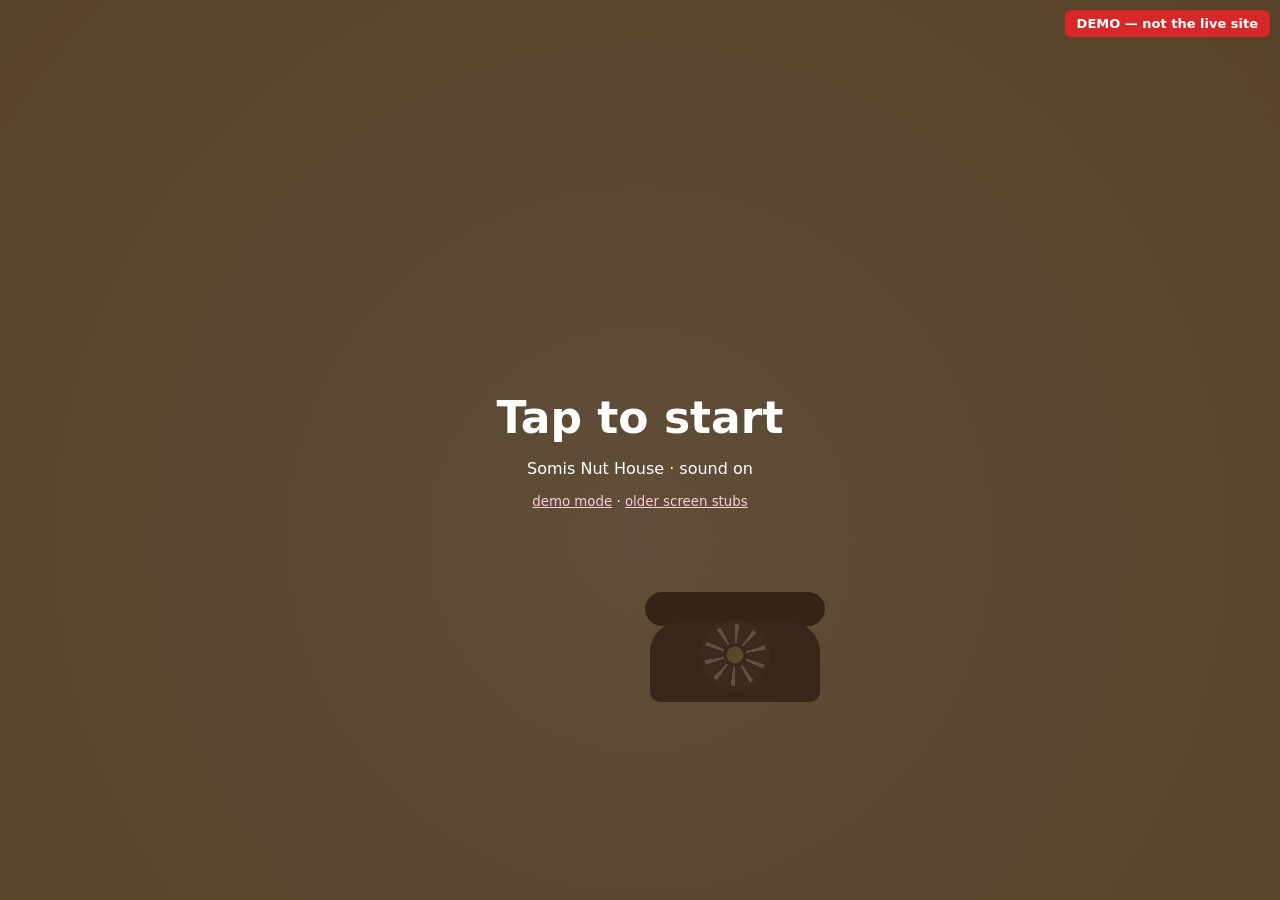
<file: somis-demo/index.html>
<!DOCTYPE html><html lang="en"><head><meta charset="utf-8"><meta name="viewport" content="width=device-width,initial-scale=1">
<title>Somis Nut House – AI demo</title><link rel="icon" href="data:image/svg+xml,%3Csvg xmlns=%22http://www.w3.org/2000/svg%22 viewBox=%220 0 100 100%22%3E%3Ctext y=%22.9em%22 font-size=%2290%22%3E%F0%9F%90%BF%3C/text%3E%3C/svg%3E"><link rel="stylesheet" href="demo.css">
<style>
body{height:100vh;overflow:hidden;background:radial-gradient(circle at 50% 60%,#efe0c4,#c9a36b)}
#stage{position:absolute;inset:0;display:flex;align-items:flex-end;justify-content:center;gap:40px;padding-bottom:22vh}
.phone{width:170px;height:110px;position:relative}
.phone .base{position:absolute;bottom:0;width:170px;height:80px;background:#1e1e1e;border-radius:30px 30px 10px 10px}
.phone .dial{position:absolute;bottom:12px;left:50px;width:70px;height:70px;border-radius:50%;background:radial-gradient(circle,#d9c08a 18%,#222 20%,#222 26%,transparent 27%),repeating-conic-gradient(#eee 0 8deg,#333 8deg 36deg);border:4px solid #333}
.phone .handset{position:absolute;top:0;left:-5px;width:180px;height:34px;background:#111;border-radius:18px;transition:transform .5s}
.ring .handset{animation:shake .15s infinite}.ring{animation:shake .2s infinite}
@keyframes shake{0%{transform:rotate(-4deg)}50%{transform:rotate(4deg)}100%{transform:rotate(-4deg)}}
.answered .handset{transform:translate(60px,-60px) rotate(-30deg)}
#sqwrap{transform:translateX(-60vw);transition:transform 1.4s ease-out}#sqwrap.in{transform:none}
#cap{position:absolute;bottom:8vh;left:50%;transform:translateX(-50%);background:#000b;color:#fff;padding:12px 18px;border-radius:8px;max-width:90vw;font-size:18px;display:none}
#overlay{position:absolute;inset:0;background:#3d2a17cc;display:flex;flex-direction:column;align-items:center;justify-content:center;color:#fff;z-index:5;cursor:pointer}
#overlay h1{font-size:44px;margin:0}#mic{position:absolute;top:30px;left:50%;transform:translateX(-50%);display:none;text-align:center}
</style></head><body>
<div class="badge">DEMO — not the live site</div>
<div id="overlay"><h1>Tap to start</h1><p>Somis Nut House · sound on</p><small><a style="color:#fcd" href="?demo=1">demo mode</a> · <a style="color:#fcd" href="screens.html">older screen stubs</a></small></div>
<div id="stage"><div id="sqwrap"></div><div class="phone" id="phone"><div class="handset"></div><div class="base"></div><div class="dial"></div></div></div>
<div id="cap"></div>
<div id="mic" class="card"><p><b>Talk to the squirrel?</b> We'll ask for your microphone.</p><button id="go">Continue</button> <a href="shop.html">No thanks, just browse</a><p id="micmsg"></p></div>
<script src="squirrel.js"></script><script>
const demo=new URLSearchParams(location.search).has('demo');
const welcome=localStorage.getItem('snh_welcome')||"Hi there! Thanks for calling Somis Nut House. I'm the Somis squirrel. What can I get for you today?";
document.getElementById('sqwrap').innerHTML=squirrelHTML();
let ctx;function ring(on){ // synthesized ring placeholder (WebAudio), no audio files
 if(!on||!ctx)return;let n=0;const b=()=>{if(!ringing)return;const o=ctx.createOscillator(),g=ctx.createGain();o.frequency.value=n++%2?440:480;g.gain.value=.08;o.connect(g).connect(ctx.destination);o.start();o.stop(ctx.currentTime+.9);setTimeout(b,n%2?1000:2000)};b()}
let ringing=false;const $=id=>document.getElementById(id);
$('overlay').onclick=()=>{ $('overlay').remove();try{ctx=new AudioContext()}catch(e){}
 ringing=true;$('phone').classList.add('ring');ring(true);
 setTimeout(()=>$('sqwrap').classList.add('in'),1200);
 setTimeout(()=>{ringing=false;$('phone').classList.remove('ring');$('phone').classList.add('answered');
  $('cap').style.display='block';$('cap').textContent=welcome;playCues(fakeCues(welcome)); // TODO: real recorded clip + viseme cues
  setTimeout(()=>{$('mic').style.display='block'},speakTime(welcome))},3200)};
$('go').onclick=async()=>{
 if(demo){location.href='mic-permission.html?next=call.html';return}
 try{const s=await navigator.mediaDevices.getUserMedia({audio:true});s.getTracks().forEach(t=>t.stop());location.href='call.html'}
 catch(e){$('micmsg').textContent='Mic not allowed — taking you to the shop…';setTimeout(()=>location.href='shop.html',1200)}};
</script></body></html>
</file>
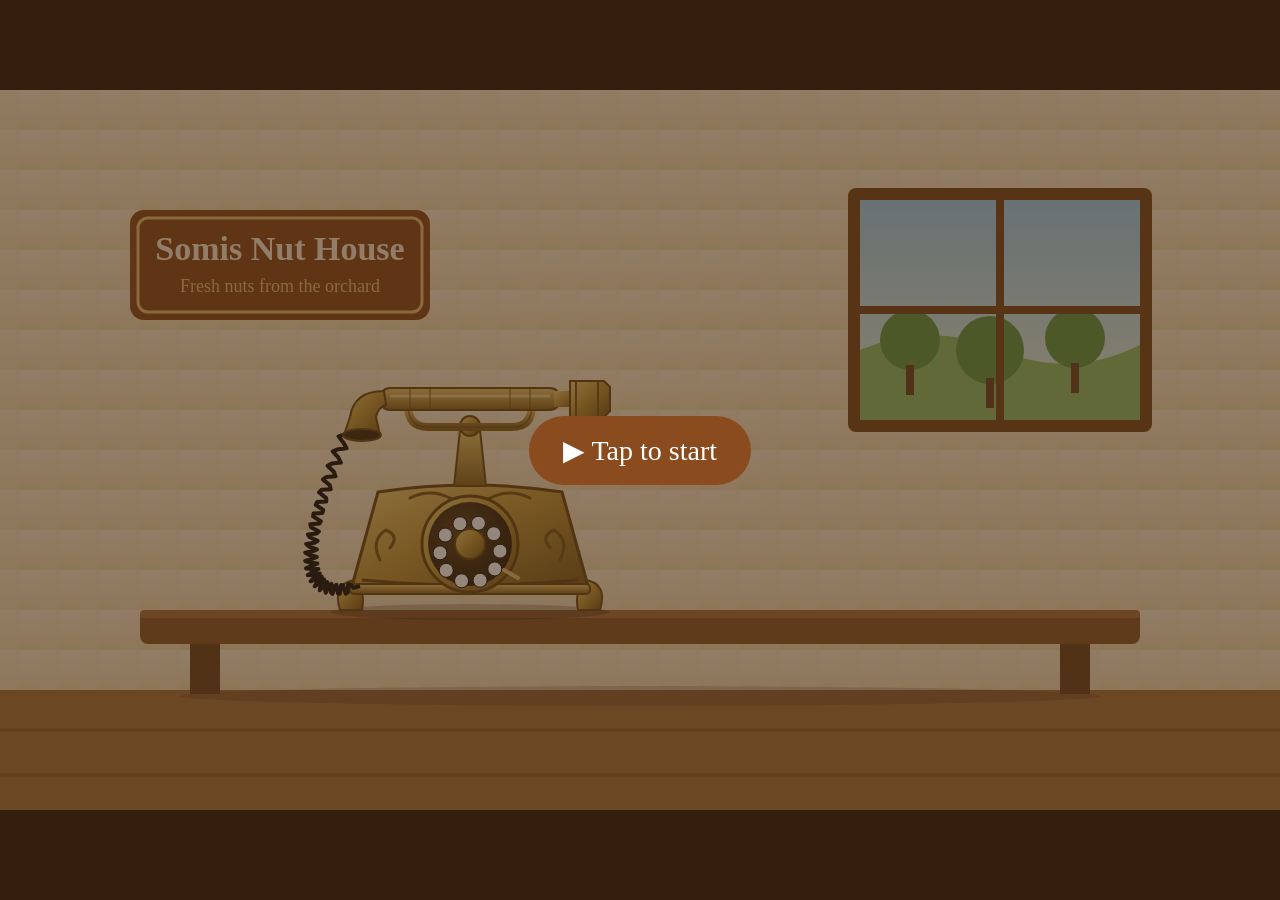
<file: somis-squirrel/index.html>
<!DOCTYPE html><html><head><meta charset="utf-8"><title>Somis Nut House</title>
<style>html,body{margin:0;height:100%;background:#2a1a0e;overflow:hidden;font-family:Georgia,serif}
svg{width:100vw;height:100vh;display:block}
.ov{position:fixed;inset:0;display:flex;align-items:center;justify-content:center}
#start{background:rgba(60,35,15,.55);color:#fff;font-size:28px;cursor:pointer}#start span{background:#8a4b1f;padding:18px 34px;border-radius:40px}
#choice{display:none;gap:20px;align-items:flex-end;padding-bottom:40px}#choice button{font:22px Georgia;padding:14px 30px;border-radius:30px;border:0;cursor:pointer}
#allow{background:#3d7a3a;color:#fff}#deny{background:#eee;color:#5a3a1a}
#site{display:none;background:#fbf4e6;color:#4a2a15;flex-direction:column;font-size:22px}
#status{position:fixed;top:16px;right:20px;color:#fff;background:#3d7a3a;padding:8px 16px;border-radius:20px;font:16px sans-serif;display:none}
</style></head><body>
<svg viewBox="0 0 1280 720" id="s" preserveAspectRatio="xMidYMid meet">
<defs>
<linearGradient id="wall" x1="0" y1="0" x2="0" y2="1"><stop offset="0" stop-color="#fbefd6"/><stop offset="1" stop-color="#efd9ae"/></linearGradient>
<linearGradient id="sky" x1="0" y1="0" x2="0" y2="1"><stop offset="0" stop-color="#9fd3f0"/><stop offset="1" stop-color="#e9f5e0"/></linearGradient>
<radialGradient id="fur" cx=".4" cy=".35" r=".8"><stop offset="0" stop-color="#e08a46"/><stop offset="1" stop-color="#b8612a"/></radialGradient>
<radialGradient id="tailg" cx=".5" cy=".5" r=".6"><stop offset="0" stop-color="#d98443"/><stop offset="1" stop-color="#a5521f"/></radialGradient>
<pattern id="stripes" width="40" height="40" patternUnits="userSpaceOnUse"><rect width="40" height="40" fill="url(#wall)"/><rect width="20" height="40" fill="#f3e2c0" opacity=".5"/></pattern>
</defs>
<g id="bg"><rect width="1280" height="720" fill="url(#stripes)"/>
<!-- window with orchard -->
<g transform="translate(860,110)"><rect x="-12" y="-12" width="304" height="244" rx="8" fill="#7a4a22"/><rect width="280" height="220" fill="url(#sky)"/>
<path d="M0 150 Q70 120 140 150 T280 145 V220 H0Z" fill="#8fbf6a"/>
<g fill="#5f9a45"><circle cx="50" cy="140" r="30"/><circle cx="130" cy="150" r="34"/><circle cx="215" cy="138" r="30"/></g>
<g fill="#6b4423"><rect x="46" y="165" width="8" height="30"/><rect x="126" y="178" width="8" height="30"/><rect x="211" y="163" width="8" height="30"/></g>
<rect x="136" width="8" height="220" fill="#7a4a22"/><rect y="106" width="280" height="8" fill="#7a4a22"/></g>
<g transform="translate(130,120)"><rect width="300" height="110" rx="14" fill="#8a4b1f"/><rect x="8" y="8" width="284" height="94" rx="10" fill="none" stroke="#e8c27a" stroke-width="3"/>
<text x="150" y="50" text-anchor="middle" font-size="34" fill="#fbefd6" font-weight="bold">Somis Nut House</text>
<text x="150" y="82" text-anchor="middle" font-size="18" fill="#e8c27a">Fresh nuts from the orchard</text></g>
<rect y="600" width="1280" height="120" fill="#a8743f"/><g stroke="#8d5e30" stroke-width="3"><line x1="0" y1="640" x2="1280" y2="640"/><line x1="0" y1="685" x2="1280" y2="685"/></g>
</g>
<!-- table -->
<ellipse cx="640" cy="606" rx="460" ry="10" fill="#000" opacity=".15"/>
<rect x="140" y="520" width="1000" height="34" rx="8" fill="#8b5a2b"/><rect x="140" y="520" width="1000" height="8" rx="4" fill="#a87140"/>
<rect x="190" y="554" width="30" height="50" fill="#6e4520"/><rect x="1060" y="554" width="30" height="50" fill="#6e4520"/>
<!-- phone base: ornate brass rotary -->
<defs><linearGradient id="brass" x1="0" y1="0" x2="1" y2="1"><stop offset="0" stop-color="#f2d27a"/><stop offset=".45" stop-color="#c49a3c"/><stop offset="1" stop-color="#7a5a1e"/></linearGradient>
<linearGradient id="brassV" x1="0" y1="0" x2="0" y2="1"><stop offset="0" stop-color="#ecc96c"/><stop offset="1" stop-color="#8a6623"/></linearGradient>
<radialGradient id="dialg" cx=".4" cy=".35" r=".7"><stop offset="0" stop-color="#5a4320"/><stop offset="1" stop-color="#2a1d0c"/></radialGradient></defs>
<g transform="translate(470,520)">
 <ellipse cx="0" cy="2" rx="140" ry="8" fill="#000" opacity=".2"/>
 <!-- claw feet -->
 <g fill="url(#brass)" stroke="#6b4c18" stroke-width="2"><path d="M-130 0 q-8 -26 14 -30 q12 10 8 30z"/><path d="M130 0 q8 -26 -14 -30 q-12 10 -8 30z"/></g>
 <path d="M-118 -24 L-92 -118 Q0 -132 92 -118 L118 -24 Q0 -14 -118 -24Z" fill="url(#brass)" stroke="#6b4c18" stroke-width="3"/>
 <path d="M-108 -30 Q0 -20 108 -30" stroke="#6b4c18" stroke-width="3" fill="none"/>
 <g fill="none" stroke="#7a5a1e" stroke-width="3" stroke-linecap="round"><path d="M-90 -50 q-10 -20 6 -30 q14 6 4 18"/><path d="M90 -50 q10 -20 -6 -30 q-14 6 -4 18"/><path d="M-60 -112 q20 -10 40 0 q20 10 40 0 q20 -10 40 0"/></g>
 <rect x="-120" y="-26" width="240" height="10" rx="4" fill="url(#brassV)" stroke="#6b4c18" stroke-width="2"/>
 <!-- neck + cradle fork -->
 <path d="M-16 -124 L-10 -180 L10 -180 L16 -124Z" fill="url(#brassV)" stroke="#6b4c18" stroke-width="2"/>
 <circle cx="0" cy="-184" r="10" fill="url(#brass)" stroke="#6b4c18" stroke-width="2"/>
 <path d="M-62 -205 q0 22 20 22 h84 q20 0 20 -22" fill="none" stroke="url(#brassV)" stroke-width="8" stroke-linecap="round"/>
 <path d="M-62 -205 q0 22 20 22 h84 q20 0 20 -22" fill="none" stroke="#6b4c18" stroke-width="1.5" opacity=".6"/>
 <!-- rotary dial -->
 <circle cx="0" cy="-66" r="48" fill="url(#brass)" stroke="#6b4c18" stroke-width="3"/>
 <circle cx="0" cy="-66" r="42" fill="url(#dialg)"/>
 <g id="dial"><circle cx="0" cy="-66" r="15" fill="url(#brass)" stroke="#6b4c18" stroke-width="2"/></g>
 <path d="M34 -40 l14 8" stroke="#e8c27a" stroke-width="4" stroke-linecap="round"/>
</g>
<path id="cord" fill="none" stroke="#111" stroke-width="4" stroke-linejoin="round"/>
<!-- squirrel body (front-facing) -->
<g id="sq">
 <g id="tail"><path d="M30 -40 C120 -30 170 -120 140 -200 C120 -260 60 -280 40 -240 C70 -230 95 -200 80 -160 C65 -120 30 -100 20 -70Z" fill="url(#tailg)" stroke="#a5521f" stroke-width="10" stroke-dasharray="2 14" stroke-linecap="round"/>
  <path d="M60 -230 C100 -220 130 -180 120 -140" stroke="#f0b27a" stroke-width="6" fill="none" opacity=".6" stroke-linecap="round"/></g>
 <g id="legB"><path d="M0 0 L0 30" stroke="#a95a22" stroke-width="20" stroke-linecap="round"/><ellipse cx="-8" cy="34" rx="20" ry="9" fill="#8f4a1a"/></g>
 <g id="legF"><path d="M0 0 L0 30" stroke="#b8612a" stroke-width="20" stroke-linecap="round"/><ellipse cx="-8" cy="34" rx="20" ry="9" fill="#9a5020"/></g>
 <ellipse cx="0" cy="-75" rx="56" ry="72" fill="url(#fur)"/><ellipse cx="0" cy="-65" rx="34" ry="50" fill="#f6dcb4"/>
 <path d="M-14 -110 l6 8 l6 -8 l6 8 l6 -8" stroke="#f6dcb4" stroke-width="5" fill="none"/>
 <path id="armL" d="M-40 -100 Q-55 -70 -30 -60" stroke="#b8612a" stroke-width="15" stroke-linecap="round" fill="none"/>
 <g id="head" transform="translate(0,-170)">
  <path d="M-46 -30 L-46 -88 L-14 -48Z M46 -30 L46 -88 L14 -48Z" fill="#b8612a"/><path d="M-40 -42 L-42 -72 L-24 -48Z M40 -42 L42 -72 L24 -48Z" fill="#f2a98a"/>
  <path d="M-46 -88 l-6 -10 M-46 -88 l4 -12 M46 -88 l6 -10 M46 -88 l-4 -12" stroke="#a5521f" stroke-width="4" stroke-linecap="round"/>
  <ellipse cx="0" cy="0" rx="60" ry="54" fill="url(#fur)"/><ellipse cx="0" cy="24" rx="38" ry="26" fill="#f6dcb4"/>
  <ellipse cx="-36" cy="18" rx="10" ry="6" fill="#f08a7a" opacity=".55"/><ellipse cx="36" cy="18" rx="10" ry="6" fill="#f08a7a" opacity=".55"/>
  <g id="eyes"><ellipse cx="-21" cy="-10" rx="14" ry="17" fill="#fff"/><ellipse cx="21" cy="-10" rx="14" ry="17" fill="#fff"/>
  <circle cx="-19" cy="-7" r="9" fill="#2b1a10"/><circle cx="19" cy="-7" r="9" fill="#2b1a10"/>
  <circle cx="-16" cy="-11" r="3.5" fill="#fff"/><circle cx="22" cy="-11" r="3.5" fill="#fff"/></g>
  <rect id="lids" x="-38" y="-28" width="76" height="0" fill="#c9733a"/>
  <path d="M-34 -32 Q-22 -38 -10 -32 M10 -32 Q22 -38 34 -32" stroke="#7a3d15" stroke-width="3" fill="none" stroke-linecap="round"/>
  <path d="M-7 8 Q0 4 7 8 Q0 16 -7 8Z" fill="#4a2a15"/>
  <g id="mouth" transform="translate(0,26)">
   <g data-v="X"><path d="M-12 -2 Q-6 4 0 -1 Q6 4 12 -2" stroke="#4a2a15" stroke-width="3" fill="none" stroke-linecap="round"/><rect x="-5" y="0" width="10" height="6" rx="1" fill="#fff" stroke="#ccc"/></g>
   <g data-v="A"><path d="M-11 -1 Q0 2 11 -1" stroke="#4a2a15" stroke-width="4" fill="none" stroke-linecap="round"/></g>
   <g data-v="B"><path d="M-12 -3 Q0 -1 12 -3 Q0 8 -12 -3Z" fill="#5a1e14"/><rect x="-6" y="-3" width="12" height="4" fill="#fff"/></g>
   <g data-v="C"><ellipse cx="0" cy="2" rx="13" ry="8" fill="#5a1e14"/><rect x="-6" y="-6" width="12" height="5" fill="#fff"/></g>
   <g data-v="D"><ellipse cx="0" cy="4" rx="15" ry="13" fill="#5a1e14"/><ellipse cx="0" cy="11" rx="8" ry="4" fill="#e0605a"/><rect x="-6" y="-9" width="12" height="6" fill="#fff"/></g>
   <g data-v="E"><ellipse cx="0" cy="3" rx="9" ry="10" fill="#5a1e14"/><rect x="-5" y="-7" width="10" height="4" fill="#fff"/></g>
   <g data-v="F"><ellipse cx="0" cy="2" rx="6" ry="6" fill="#5a1e14" stroke="#c0703d" stroke-width="2"/></g>
   <g data-v="G"><path d="M-12 0 Q0 7 12 0" fill="#5a1e14"/><rect x="-6" y="-4" width="12" height="5" fill="#fff"/></g>
   <g data-v="H"><ellipse cx="0" cy="3" rx="12" ry="8" fill="#5a1e14"/><ellipse cx="0" cy="0" rx="6" ry="3" fill="#e0605a"/></g>
  </g>
 </g>
</g>
<!-- handset (world coords, drawn over body) -->
<g id="handset">
 <g id="hHandle"><rect x="-90" y="-11" width="180" height="22" rx="10" fill="url(#brassV)" stroke="#6b4c18" stroke-width="2"/>
 <path d="M-80 -3 h160" stroke="#f6e1a0" stroke-width="3" opacity=".7"/>
 <g id="hRibs" stroke="#6b4c18" stroke-width="1.5" opacity=".6"><path d="M-60 -11 v22 M-40 -11 v22 M40 -11 v22 M60 -11 v22"/></g></g>
 <g id="hEar"><path d="M84 -8 h16 l6 6 h0 l0 4 l-6 6 h-16z" fill="url(#brass)"/>
 <path d="M100 -18 h34 l6 6 v24 l-6 6 h-34z" fill="url(#brass)" stroke="#6b4c18" stroke-width="2"/>
 <path d="M106 -18 v36 M128 -18 v36" stroke="#7a5a1e" stroke-width="2"/></g>
 <g id="hHorn"><path d="M-86 -8 q-30 0 -34 26 l-6 18 h36 l-4 -18 q2 -10 10 -12z" fill="url(#brass)" stroke="#6b4c18" stroke-width="2"/>
 <ellipse cx="-108" cy="36" rx="19" ry="6" fill="#3a2a10" stroke="#6b4c18" stroke-width="2"/></g>
</g>
<!-- holding arm + paw, world coords, drawn over handset -->
<path id="armR" stroke="#b8612a" stroke-width="15" stroke-linecap="round" fill="none"/>
<g id="paw"><ellipse rx="13" ry="16" fill="#c9733a"/><path d="M-9 -6 h18 M-9 1 h18 M-9 8 h18" stroke="#9a5020" stroke-width="2"/></g>
<g id="connected" style="display:none"><rect x="1080" y="20" width="180" height="40" rx="20" fill="#3d7a3a"/><circle cx="1104" cy="40" r="7" fill="#9f9"/><text x="1120" y="46" font-size="17" fill="#fff" font-family="sans-serif">On the call…</text></g>
</svg>
<div id="start" class="ov"><span>▶ Tap to start</span></div>
<div id="choice" class="ov"><button id="allow">🎤 Allow mic</button><button id="deny">Disallow</button></div>
<div id="site" class="ov"><h1>Somis Nut House</h1><p>(Normal click-through website goes here: browse nuts, add to cart.)</p></div>
<script>
const $=id=>document.getElementById(id),NS='http://www.w3.org/2000/svg';
for(let i=0;i<10;i++){const a=i*36*Math.PI/180+0.6,c=document.createElementNS(NS,'circle');c.setAttribute('cx',30*Math.cos(a));c.setAttribute('cy',-58+30*Math.sin(a));c.setAttribute('r',7);c.setAttribute('fill','#fff');c.setAttribute('stroke','#111');$('dial').appendChild(c);}
const Q=new URLSearchParams(location.search),EMBED=Q.has('embed'),RENDER=Q.has('render');
if(EMBED){document.documentElement.style.background=document.body.style.background='transparent';$('bg').style.display='none';$('choice').remove();$('site').remove();$('start').querySelector('span').textContent='▶';$('start').style.background='transparent';}
function post(m){if(parent!==window)parent.postMessage({type:m},'*');}
const ring=new Audio('ring.mp3'),voice=new Audio('voice.mp3');
const T={ring:0.15,ringEnd:1.7,runStart:1.3,runEnd:2.3,pick:2.35,picked:2.85,voice:2.95,end:10.0};T.prompt=T.voice+6.6;
let cues=[];
const cl=k=>Math.max(0,Math.min(1,k)),lerp=(a,b,k)=>a+(b-a)*cl(k),ease=k=>{k=cl(k);return k*k*(3-2*k)};
function viseme(t){const v=t-T.voice;for(const c of cues)if(v>=c.start&&v<c.end)return c.value;return 'X';}
const SX=700,SY=520;
function draw(t){
 const sx=lerp(1420,SX,ease((t-T.runStart)/(T.runEnd-T.runStart)));
 const running=t>T.runStart&&t<T.runEnd+0.1,ph=t*20;
 const bob=running?-Math.abs(Math.sin(ph))*16:0, lean=running?-8:0;
 $('sq').setAttribute('transform',`translate(${sx},${SY+bob-36}) rotate(${lean})`);
 const sw=running?Math.sin(ph)*40:0;
 $('legF').setAttribute('transform',`translate(-18,-12) rotate(${sw})`);$('legB').setAttribute('transform',`translate(18,-12) rotate(${-sw})`);
 $('tail').setAttribute('transform',`rotate(${running?Math.sin(ph*0.5)*6-10:Math.sin(t*2.5)*5},30,-40)`);
 $('armL').setAttribute('d',running?`M-40 -100 Q${-60+sw*0.4} -75 ${-45+sw*0.6} -55`:`M-40 -100 Q-55 -70 -30 -60`);
 // handset: cradle -> held vertical at squirrel's right ear (world right of head)
 let hx=470,hy=309,rot=0;
 if(t>T.ring&&t<T.pick){const r=(t-T.ring)%1.2;if(r<0.8&&t<T.ringEnd+0.3){hy-=Math.abs(Math.sin(t*60))*8;rot=Math.sin(t*70)*5;}}
 const k=ease((t-T.pick)/(T.picked-T.pick));
 const ex=sx+70,ey=SY-36-150; // held center: earpiece at ear (top), mouthpiece by cheek, right of mouth
 let sc=1,fy=1,dd=0;if(t>=T.pick){const A=-65,R=A*Math.PI/180,S=0.8,c=Math.cos(R),n=Math.sin(R),D=77;
  // held: cup at ear, handle shortened by D each side, flipped so horn opens toward the face
  const ex2=sx+66,ey2=SY-202;const tx=ex2-(120-D)*S*c,ty=ey2-(120-D)*S*n;
  hx=lerp(470,tx,k);hy=lerp(309,ty,k);rot=lerp(0,A,k);sc=lerp(1,S,k);fy=lerp(1,-1,k);dd=D*k;}
 $('handset').setAttribute('transform',`translate(${hx},${hy}) rotate(${rot}) scale(${sc},${sc*(Math.abs(fy)<0.15?Math.sign(fy||1)*0.15:fy)})`);
 $('hEar').setAttribute('transform',`translate(${-dd},0)`);$('hHorn').setAttribute('transform',`translate(${dd},0)`);
 $('hHandle').setAttribute('transform',`scale(${Math.max(0.05,(90-dd)/90)},1)`);$('hRibs').style.display=dd>20?'none':'';
 const r=rot*Math.PI/180;
 {const lpx=-118+dd,lpy=20*fy,x0=hx+sc*(lpx*Math.cos(r)-lpy*Math.sin(r)),y0=hy+sc*(lpx*Math.sin(r)+lpy*Math.cos(r)),x1=360,y1=496;
  const c1x=x0-50,c1y=y0+120,c2x=x1-70,c2y=y1+20;let d='',N=90;
  for(let i=0;i<=N;i++){const u=i/N,m=1-u,bx=m*m*m*x0+3*m*m*u*c1x+3*m*u*u*c2x+u*u*u*x1,by=m*m*m*y0+3*m*m*u*c1y+3*m*u*u*c2y+u*u*u*y1;
   const tx=3*m*m*(c1x-x0)+6*m*u*(c2x-c1x)+3*u*u*(x1-c2x),ty=3*m*m*(c1y-y0)+6*m*u*(c2y-c1y)+3*u*u*(y1-c2y),L=Math.hypot(tx,ty)||1;
   const o=(i>3&&i<N-3)?Math.sin(i*1.6)*6:0;d+=(i?'L':'M')+(bx-ty/L*o).toFixed(1)+' '+(by+tx/L*o).toFixed(1);}
  $('cord').setAttribute('d',d);}
 // right arm: shoulder in world coords; paw rests, reaches, then grips handset middle
 const shx=sx+40,shy=SY+bob-36-100;
 let px,py;
 if(t<T.runEnd+0.05){px=shx+(running?-sw*0.6:-5);py=shy+45;}
 else if(t<T.pick){const kk=ease((t-T.runEnd)/(T.pick-T.runEnd));px=lerp(shx-5,hx+20,kk);py=lerp(shy+45,hy,kk);}
 else{px=hx+10*Math.sin(r)+20*Math.cos(r)*0;py=hy;px=hx;}
 $('armR').setAttribute('d',`M${shx} ${shy} Q${Math.max(shx,px)+28} ${(shy+py)/2+20} ${px} ${py}`);
 $('paw').setAttribute('transform',`translate(${px},${py}) rotate(${rot})`);
 $('head').setAttribute('transform',`translate(0,-170) rotate(${t>T.voice?6+Math.sin(t*3)*2:(t>T.pick?6*ease((t-T.pick)/0.5):(running?-4:0))})`);
 const bl=(t%3.7)<0.12?1:0;$('lids').setAttribute('height',bl?36:0);
 const v=viseme(t);for(const g of document.querySelectorAll('#mouth g'))g.style.display=g.dataset.v===v?'':'none';
}
window.seek=draw;
fetch('mouth.json').then(r=>r.json()).then(j=>{cues=j.mouthCues;draw(0);window.ready=true;});
let t0=null,st={},running=false;
function loop(now){if(t0===null)t0=now;let t=(now-t0)/1000;
 if(!st.r&&t>=T.ring){st.r=1;ring.play().catch(()=>{});}
 if(!st.v&&t>=T.voice){st.v=1;voice.play().catch(()=>{});}
 if(st.v&&!voice.paused&&!voice.ended)t=T.voice+voice.currentTime;
 draw(Math.min(t,T.prompt));
 if(t>=T.prompt&&!st.c){st.c=1;if(EMBED)post('squirrel-done');else $('choice').style.display='flex';}
 if(!st.c)requestAnimationFrame(loop);}
function go(){if(running)return;running=true;const s=$('start');if(s)s.remove();post('squirrel-started');requestAnimationFrame(loop);}
if($('allow'))$('allow').onclick=async()=>{$('choice').style.display='none';try{await navigator.mediaDevices.getUserMedia({audio:true});$('connected').style.display='';}catch(e){$('site').style.display='flex';}};
if($('deny'))$('deny').onclick=()=>{$('choice').style.display='none';$('site').style.display='flex';};
$('start').onclick=go;
addEventListener('message',e=>{const d=e.data;if(d==='squirrel-start'||(d&&d.type==='squirrel-start'))go();});
if(RENDER)$('start').remove();
else if(EMBED&&Q.has('autostart')){ring.play().then(()=>{ring.pause();ring.currentTime=0;go();}).catch(()=>{});} // autoplay only if browser allows sound
window.addEventListener('load',()=>post('squirrel-ready'));
</script></body></html>
</file>
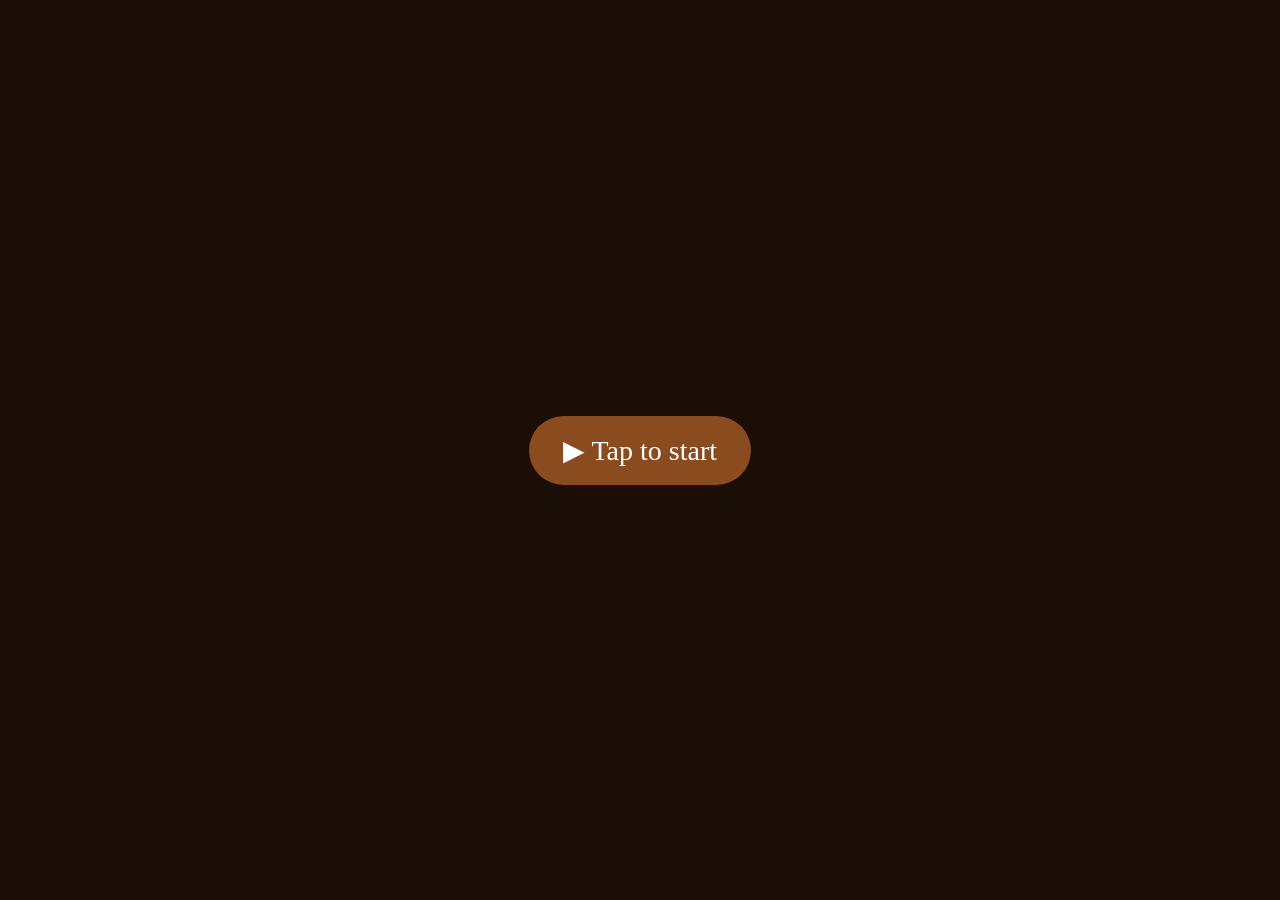
<file: somis-squirrel/v3/index.html>
<!DOCTYPE html><html><head><meta charset="utf-8"><title>Somis Nut House</title>
<meta name="viewport" content="width=device-width,initial-scale=1">
<style>html,body{margin:0;height:100%;background:#1a0f08;overflow:hidden;font-family:Georgia,serif}
#stage{position:absolute;inset:0;display:flex;align-items:center;justify-content:center}
#box{position:relative;width:min(100vw,177.78vh);aspect-ratio:16/9;overflow:hidden}
#box video,#box img{position:absolute;inset:0;width:100%;height:100%;object-fit:cover}
#still{position:absolute;inset:0;opacity:0;transition:opacity .25s;transform-origin:62% 70%}
#still img{visibility:hidden}#still img.on{visibility:visible}
.ov{position:fixed;inset:0;display:flex;align-items:center;justify-content:center}
#start{background:rgba(30,15,5,.45);color:#fff;font-size:28px;cursor:pointer;z-index:5}#start span{background:#8a4b1f;padding:18px 34px;border-radius:40px}
#choice{display:none;gap:20px;align-items:flex-end;padding-bottom:40px;z-index:4}#choice button{font:22px Georgia;padding:14px 30px;border-radius:30px;border:0;cursor:pointer}
#allow{background:#3d7a3a;color:#fff}#deny{background:#eee;color:#5a3a1a}
#site{display:none;background:#fbf4e6;color:#4a2a15;flex-direction:column;font-size:22px;z-index:6}
#status{position:fixed;top:16px;right:20px;color:#fff;background:#3d7a3a;padding:8px 16px;border-radius:20px;font:16px sans-serif;display:none;z-index:6}
</style></head><body>
<div id="stage"><div id="box">
 <video id="clip" src="clip.mp4" muted playsinline preload="auto"></video>
 <div id="still"></div>
</div></div>
<div id="start" class="ov"><span>▶ Tap to start</span></div>
<div id="choice" class="ov"><button id="allow">🎤 Allow mic</button><button id="deny">Disallow</button></div>
<div id="site" class="ov"><h1>Somis Nut House</h1><p>(Normal click-through website goes here: browse nuts, add to cart.)</p></div>
<div id="status">On the call…</div>
<script>
const $=id=>document.getElementById(id);
const Q=new URLSearchParams(location.search),EMBED=Q.has('embed');
if(EMBED){document.documentElement.style.background=document.body.style.background='transparent';$('choice').remove();$('site').remove();$('status').remove();$('start').querySelector('span').textContent='▶';$('start').style.background='transparent';
 const b=$('box');b.style.width='100%';b.style.height='100%';b.style.aspectRatio='auto';}
function post(m){if(parent!==window)parent.postMessage({type:m},'*');}
const SHAPES=['X','A','B','C','D','E','F','G','H'],imgs={};
for(const k of SHAPES){const i=new Image();i.src='mouths/'+k+'.jpg';i.alt='';$('still').appendChild(i);imgs[k]=i;}
const ring=new Audio('ring.mp3'),voice=new Audio('voice.mp3'),clip=$('clip');
const VOICE_DELAY=0.2,TAIL=0.5;let cues=[],cur='';
function setMouth(v){if(v===cur)return;if(imgs[cur])imgs[cur].classList.remove('on');imgs[v].classList.add('on');cur=v;}
setMouth('X');
function viseme(t){for(const c of cues)if(t>=c.start&&t<c.end)return c.value;return 'X';}
fetch('mouth.json').then(r=>r.json()).then(j=>{cues=j.mouthCues;window.ready=true;});
let running=false,done=false;
function talkLoop(){const t=voice.currentTime;setMouth(voice.ended?'X':viseme(t));
 const s=performance.now()/1000;$('still').style.transform=`rotate(${Math.sin(s*1.3)*0.35}deg) scale(${1.004+Math.sin(s*0.9)*0.004})`;
 if(!done)requestAnimationFrame(talkLoop);}
function finish(){if(done)return;setTimeout(()=>{done=true;setMouth('X');if(EMBED)post('squirrel-done');else $('choice').style.display='flex';},TAIL*1000);}
function toStill(){$('still').style.opacity=1;requestAnimationFrame(talkLoop);setTimeout(()=>{voice.play().catch(()=>{});},VOICE_DELAY*1000);}
voice.addEventListener('ended',finish);
clip.addEventListener('ended',toStill);
function go(){if(running)return;running=true;const s=$('start');if(s)s.remove();post('squirrel-started');ring.play().catch(()=>{});clip.play().catch(()=>{});}
$('start').onclick=go;
addEventListener('message',e=>{const d=e.data;if(d==='squirrel-start'||(d&&d.type==='squirrel-start'))go();});
if($('allow'))$('allow').onclick=async()=>{$('choice').style.display='none';try{await navigator.mediaDevices.getUserMedia({audio:true});$('status').style.display='';}catch(e){$('site').style.display='flex';}};
if($('deny'))$('deny').onclick=()=>{$('choice').style.display='none';$('site').style.display='flex';};
if(EMBED&&Q.has('autostart')){ring.play().then(()=>{ring.pause();ring.currentTime=0;go();}).catch(()=>{});}
window.addEventListener('load',()=>post('squirrel-ready'));
</script></body></html>
</file>
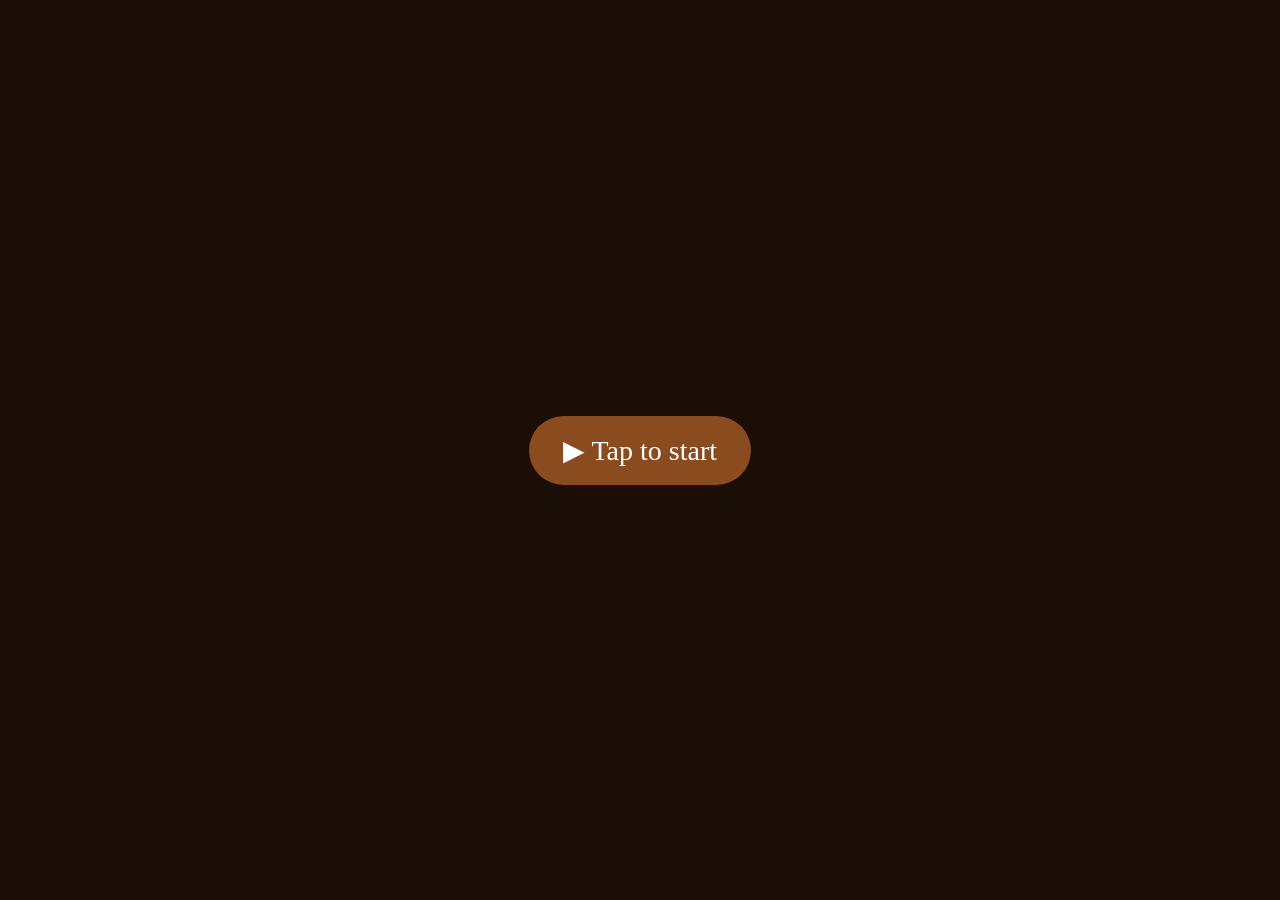
<file: somis-squirrel/v4/index.html>
<!DOCTYPE html><html><head><meta charset="utf-8"><title>Somis Nut House</title>
<meta name="viewport" content="width=device-width,initial-scale=1">
<style>html,body{margin:0;height:100%;background:#1a0f08;overflow:hidden;font-family:Georgia,serif}
#stage{position:absolute;inset:0;display:flex;align-items:center;justify-content:center}
#box{container-type:size;position:relative;width:min(100vw,177.78vh);aspect-ratio:16/9;overflow:hidden}
#box video,#box img{position:absolute;inset:0;width:100%;height:100%;object-fit:cover}
#inner img{object-fit:fill}
#box #still{overflow:hidden}
#still{position:absolute;inset:0;opacity:0;transition:opacity .15s;transform-origin:50% 75%}
#still img.eye{position:absolute;left:34.375%;top:25%;width:34.375%;height:27.78%;inset:auto}
#still img{visibility:hidden}#still img.on{visibility:visible}
.ov{position:fixed;inset:0;display:flex;align-items:center;justify-content:center}
#start{background:rgba(30,15,5,.45);color:#fff;font-size:28px;cursor:pointer;z-index:5}#start span{background:#8a4b1f;padding:18px 34px;border-radius:40px}
#choice{display:none;gap:20px;align-items:flex-end;padding-bottom:40px;z-index:4}#choice button{font:22px Georgia;padding:14px 30px;border-radius:30px;border:0;cursor:pointer}
#allow{background:#3d7a3a;color:#fff}#deny{background:#eee;color:#5a3a1a}
#site{display:none;background:#fbf4e6;color:#4a2a15;flex-direction:column;font-size:22px;z-index:6}
#status{position:fixed;top:16px;right:20px;color:#fff;background:#3d7a3a;padding:8px 16px;border-radius:20px;font:16px sans-serif;display:none;z-index:6}
</style></head><body>
<div id="stage"><div id="box">
 <video id="clip" src="clip.mp4" muted playsinline preload="auto"></video>
 <div id="still"><div id="inner" style="position:absolute;left:50%;top:50%;width:max(100%,177.78cqh);aspect-ratio:16/9;transform:translate(-50%,-50%)"></div></div>
</div></div>
<div id="start" class="ov"><span>▶ Tap to start</span></div>
<div id="choice" class="ov"><button id="allow">🎤 Allow mic</button><button id="deny">Disallow</button></div>
<div id="site" class="ov"><h1>Somis Nut House</h1><p>(Normal click-through website goes here: browse nuts, add to cart.)</p></div>
<div id="status">On the call…</div>
<script>
const $=id=>document.getElementById(id);
const Q=new URLSearchParams(location.search),EMBED=Q.has('embed');
if(EMBED){document.documentElement.style.background=document.body.style.background='transparent';$('choice').remove();$('site').remove();$('status').remove();$('start').querySelector('span').textContent='▶';$('start').style.background='transparent';
 const b=$('box');b.style.width='100%';b.style.height='100%';b.style.aspectRatio='auto';}
function post(m){if(parent!==window)parent.postMessage({type:m},'*');}
const SHAPES=['X','A','B','C','D','E','F','G','H'],imgs={};
for(const k of SHAPES){const i=new Image();i.src='mouths/'+k+'.jpg';i.alt='';$('inner').appendChild(i);imgs[k]=i;}
const ring=new Audio('ring.mp3'),voice=new Audio('voice.mp3'),clip=$('clip');
const VOICE_DELAY=0.3,TAIL=0.5;let cues=[],cur='';
function setMouth(v){if(v===cur)return;if(imgs[cur])imgs[cur].classList.remove('on');imgs[v].classList.add('on');cur=v;}
setMouth('X');
const eyes={};for(const k of ['half','closed']){const i=new Image();i.src='eyes/'+k+'.png';i.className='eye';i.alt='';$('inner').appendChild(i);eyes[k]=i;}
function eye(k){for(const e in eyes)eyes[e].classList.toggle('on',e===k);}
function blink(){eye('half');setTimeout(()=>eye('closed'),40);setTimeout(()=>eye('half'),80);setTimeout(()=>eye(null),120);}
function blinkLoop(){if(done)return;blink();setTimeout(blinkLoop,2000+Math.random()*3000);}
function viseme(t){for(const c of cues)if(t>=c.start&&t<c.end)return c.value;return 'X';}
fetch('mouth.json').then(r=>r.json()).then(j=>{cues=j.mouthCues;window.ready=true;});
let running=false,done=false,cut=false;const CUT=4.85;
function talkLoop(){const t=voice.currentTime;setMouth(voice.ended?'X':viseme(t));
 const s=performance.now()/1000;$('still').style.transform=`rotate(${Math.sin(s*1.3)*0.35}deg) scale(${1.004+Math.sin(s*0.9)*0.004})`;
 if(!done)requestAnimationFrame(talkLoop);}
function finish(){if(done)return;setTimeout(()=>{done=true;setMouth('X');
const eyes={};for(const k of ['half','closed']){const i=new Image();i.src='eyes/'+k+'.png';i.className='eye';i.alt='';$('inner').appendChild(i);eyes[k]=i;}
function eye(k){for(const e in eyes)eyes[e].classList.toggle('on',e===k);}
function blink(){eye('half');setTimeout(()=>eye('closed'),40);setTimeout(()=>eye('half'),80);setTimeout(()=>eye(null),120);}
function blinkLoop(){if(done)return;blink();setTimeout(blinkLoop,2000+Math.random()*3000);}if(EMBED)post('squirrel-done');else $('choice').style.display='flex';},TAIL*1000);}
function toStill(){$('still').style.opacity=1;setTimeout(blink,350);setTimeout(blinkLoop,2600+Math.random()*1500);requestAnimationFrame(talkLoop);setTimeout(()=>{voice.play().catch(()=>{});},VOICE_DELAY*1000);}
voice.addEventListener('ended',finish);
clip.addEventListener('timeupdate',()=>{if(clip.currentTime>=CUT&&!cut){cut=true;toStill();}});clip.addEventListener('ended',()=>{if(!cut){cut=true;toStill();}});
function go(){if(running)return;running=true;const s=$('start');if(s)s.remove();post('squirrel-started');ring.play().catch(()=>{});clip.play().catch(()=>{});}
$('start').onclick=go;
addEventListener('message',e=>{const d=e.data;if(d==='squirrel-start'||(d&&d.type==='squirrel-start'))go();});
if($('allow'))$('allow').onclick=async()=>{$('choice').style.display='none';try{await navigator.mediaDevices.getUserMedia({audio:true});$('status').style.display='';}catch(e){$('site').style.display='flex';}};
if($('deny'))$('deny').onclick=()=>{$('choice').style.display='none';$('site').style.display='flex';};
if(EMBED&&Q.has('autostart')){ring.play().then(()=>{ring.pause();ring.currentTime=0;go();}).catch(()=>{});}
window.addEventListener('load',()=>post('squirrel-ready'));
</script></body></html>
</file>
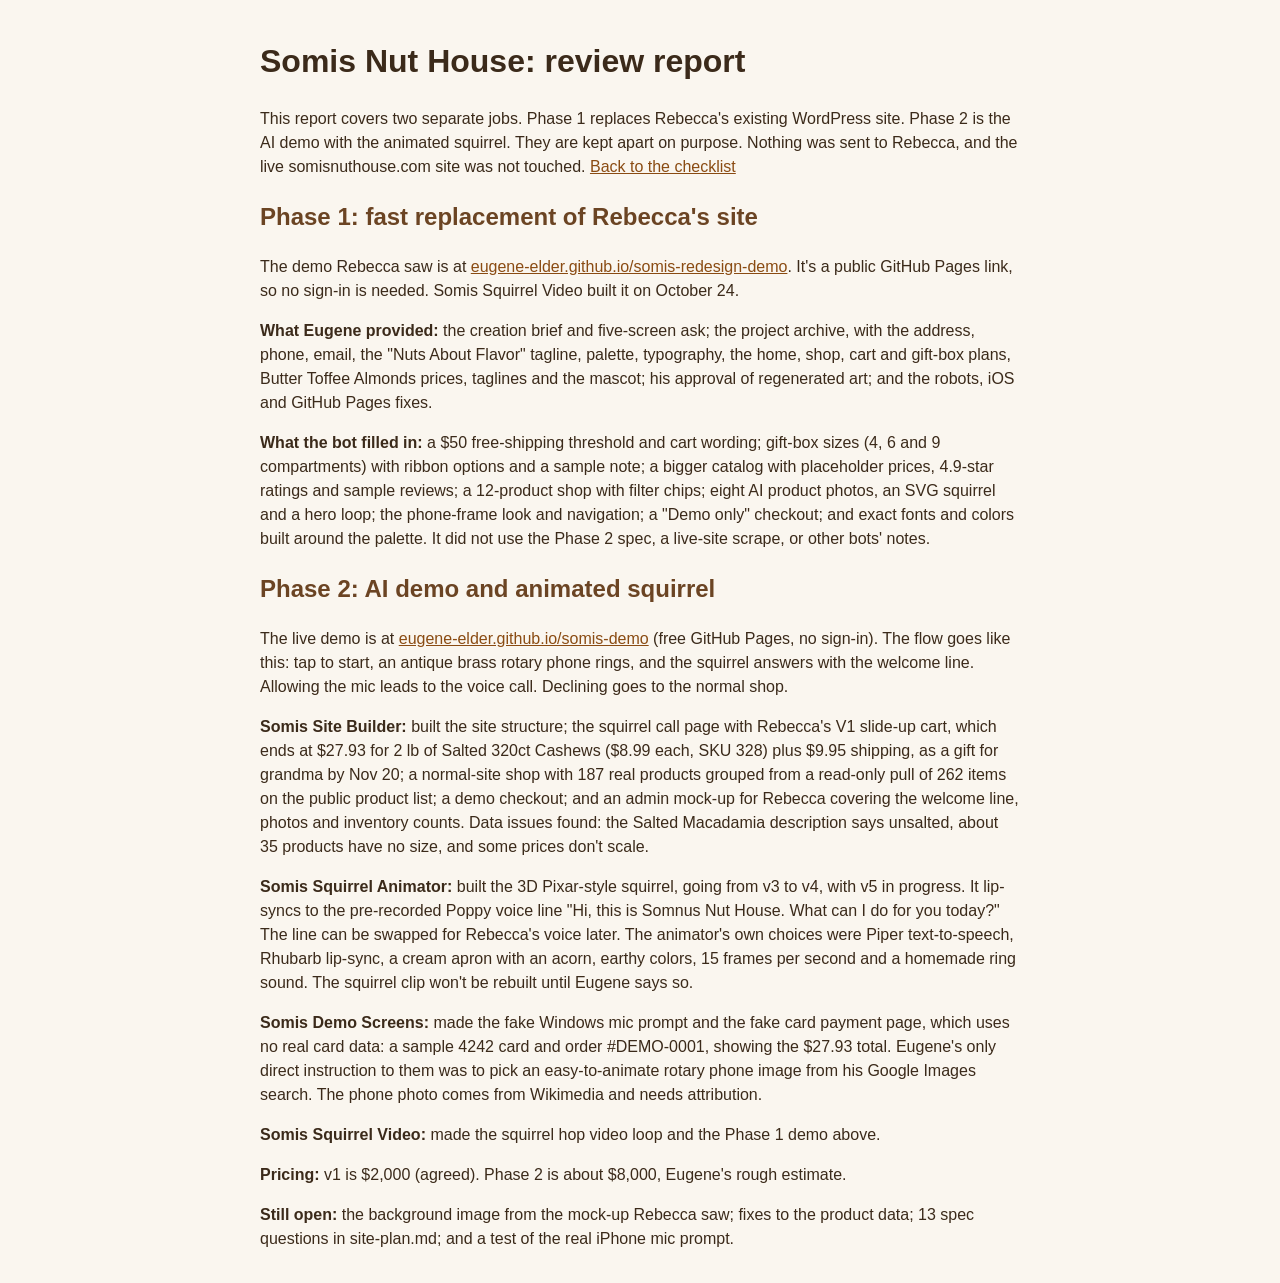
<file: report.html>
<!doctype html><html><head><meta charset="utf-8"><meta name="viewport" content="width=device-width,initial-scale=1"><meta name="robots" content="noindex"><title>Somis Nut House report</title>
<style>body{font-family:-apple-system,Segoe UI,sans-serif;max-width:760px;margin:auto;padding:16px;line-height:1.5;background:#faf6ef;color:#3b2a1a}h2{color:#6b4423}a{color:#8a4b12}</style></head><body>
<h1>Somis Nut House: review report</h1>
<p>This report covers two separate jobs. Phase 1 replaces Rebecca's existing WordPress site. Phase 2 is the AI demo with the animated squirrel. They are kept apart on purpose. Nothing was sent to Rebecca, and the live somisnuthouse.com site was not touched. <a href="review.html">Back to the checklist</a></p>
<h2>Phase 1: fast replacement of Rebecca's site</h2>
<p>The demo Rebecca saw is at <a href="https://eugene-elder.github.io/somis-redesign-demo/">eugene-elder.github.io/somis-redesign-demo</a>. It's a public GitHub Pages link, so no sign-in is needed. Somis Squirrel Video built it on October 24.</p>
<p><b>What Eugene provided:</b> the creation brief and five-screen ask; the project archive, with the address, phone, email, the "Nuts About Flavor" tagline, palette, typography, the home, shop, cart and gift-box plans, Butter Toffee Almonds prices, taglines and the mascot; his approval of regenerated art; and the robots, iOS and GitHub Pages fixes.</p>
<p><b>What the bot filled in:</b> a $50 free-shipping threshold and cart wording; gift-box sizes (4, 6 and 9 compartments) with ribbon options and a sample note; a bigger catalog with placeholder prices, 4.9-star ratings and sample reviews; a 12-product shop with filter chips; eight AI product photos, an SVG squirrel and a hero loop; the phone-frame look and navigation; a "Demo only" checkout; and exact fonts and colors built around the palette. It did not use the Phase 2 spec, a live-site scrape, or other bots' notes.</p>
<h2>Phase 2: AI demo and animated squirrel</h2>
<p>The live demo is at <a href="https://eugene-elder.github.io/somis-demo/">eugene-elder.github.io/somis-demo</a> (free GitHub Pages, no sign-in). The flow goes like this: tap to start, an antique brass rotary phone rings, and the squirrel answers with the welcome line. Allowing the mic leads to the voice call. Declining goes to the normal shop.</p>
<p><b>Somis Site Builder:</b> built the site structure; the squirrel call page with Rebecca's V1 slide-up cart, which ends at $27.93 for 2 lb of Salted 320ct Cashews ($8.99 each, SKU 328) plus $9.95 shipping, as a gift for grandma by Nov 20; a normal-site shop with 187 real products grouped from a read-only pull of 262 items on the public product list; a demo checkout; and an admin mock-up for Rebecca covering the welcome line, photos and inventory counts. Data issues found: the Salted Macadamia description says unsalted, about 35 products have no size, and some prices don't scale.</p>
<p><b>Somis Squirrel Animator:</b> built the 3D Pixar-style squirrel, going from v3 to v4, with v5 in progress. It lip-syncs to the pre-recorded Poppy voice line "Hi, this is Somnus Nut House. What can I do for you today?" The line can be swapped for Rebecca's voice later. The animator's own choices were Piper text-to-speech, Rhubarb lip-sync, a cream apron with an acorn, earthy colors, 15 frames per second and a homemade ring sound. The squirrel clip won't be rebuilt until Eugene says so.</p>
<p><b>Somis Demo Screens:</b> made the fake Windows mic prompt and the fake card payment page, which uses no real card data: a sample 4242 card and order #DEMO-0001, showing the $27.93 total. Eugene's only direct instruction to them was to pick an easy-to-animate rotary phone image from his Google Images search. The phone photo comes from Wikimedia and needs attribution.</p>
<p><b>Somis Squirrel Video:</b> made the squirrel hop video loop and the Phase 1 demo above.</p>
<p><b>Pricing:</b> v1 is $2,000 (agreed). Phase 2 is about $8,000, Eugene's rough estimate.</p>
<p><b>Still open:</b> the background image from the mock-up Rebecca saw; fixes to the product data; 13 spec questions in site-plan.md; and a test of the real iPhone mic prompt.</p>
</body></html>
</file>
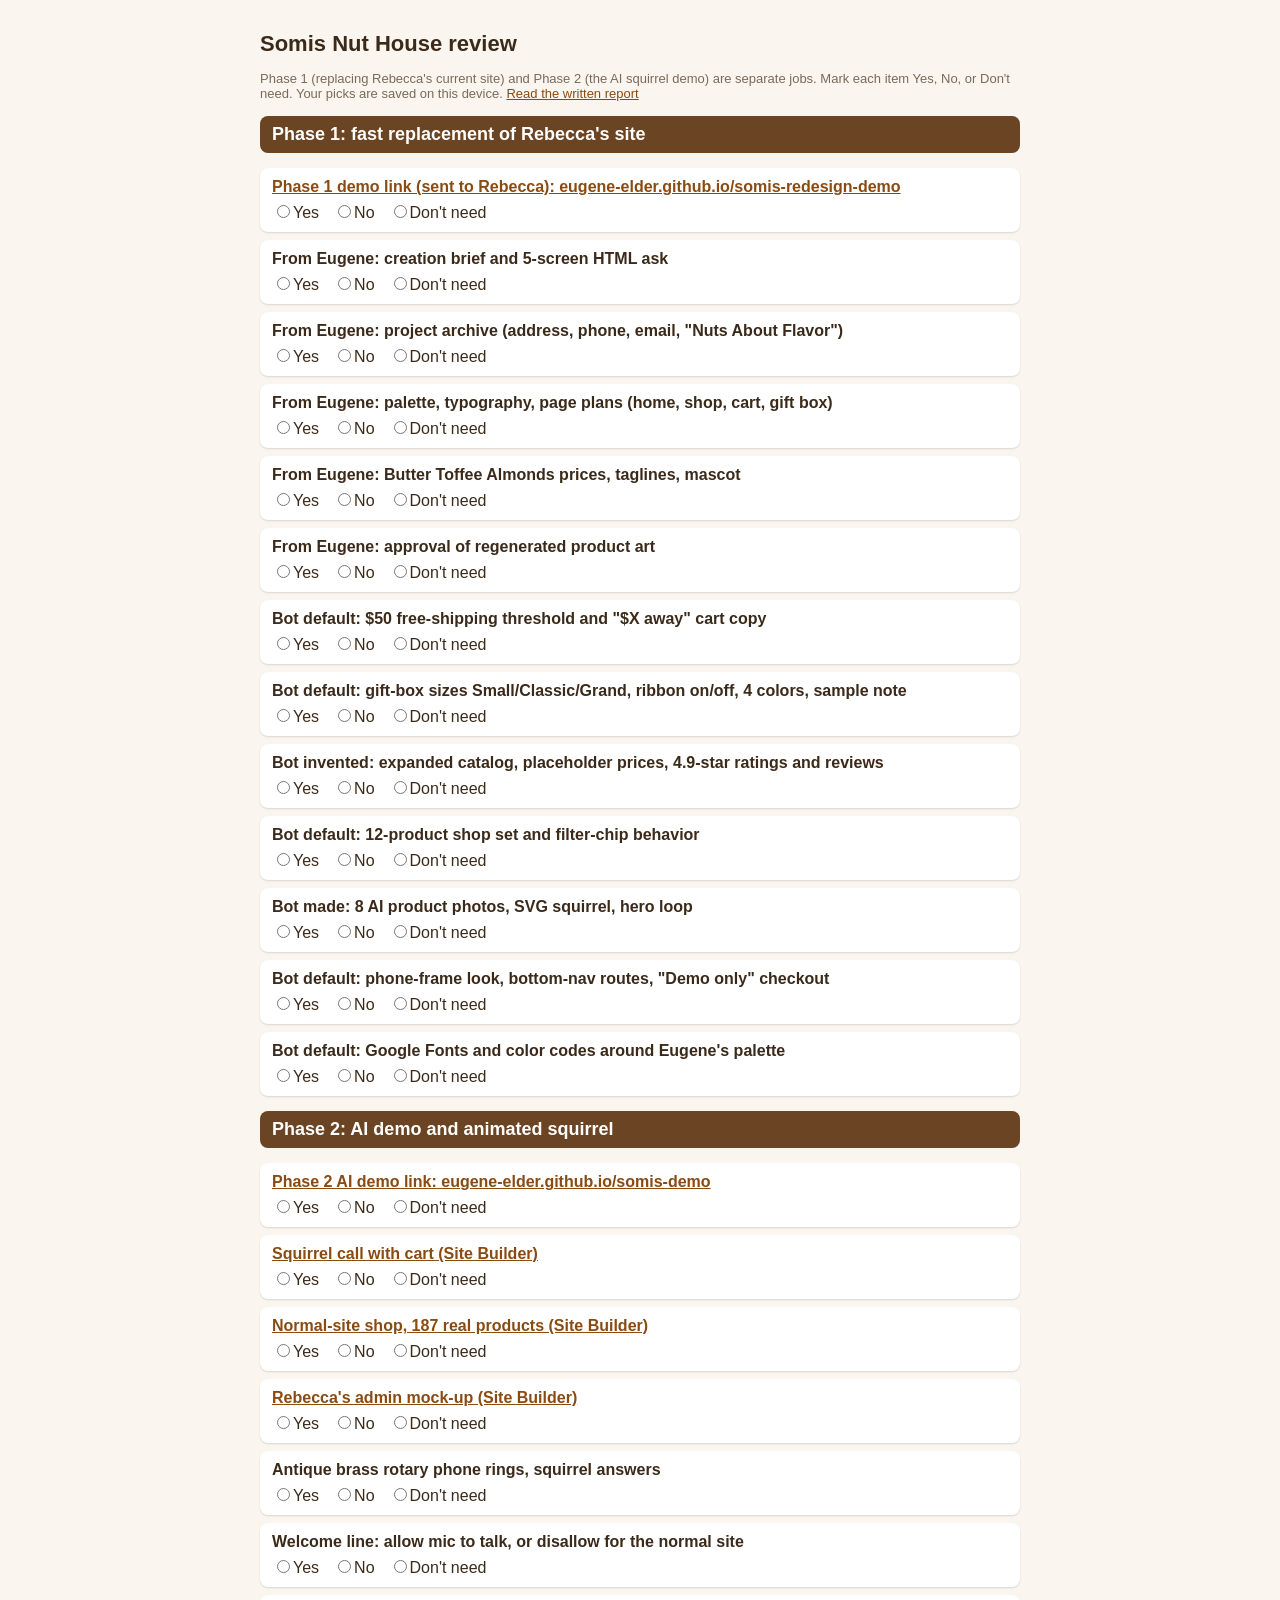
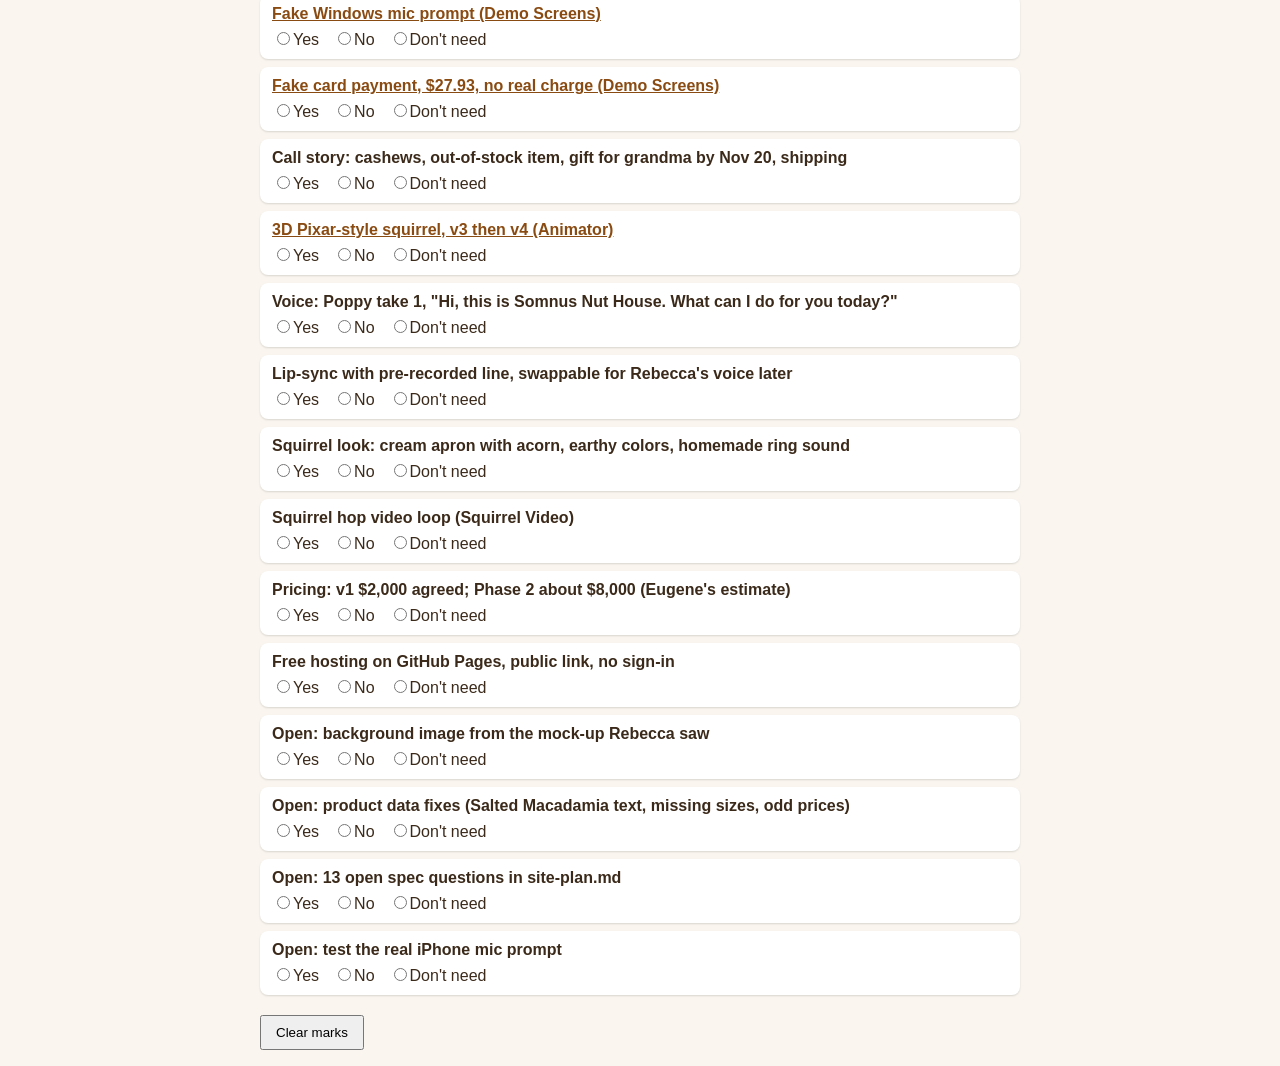
<file: review.html>
<!doctype html><html><head><meta charset="utf-8"><meta name="viewport" content="width=device-width,initial-scale=1"><meta name="robots" content="noindex"><title>Somis Nut House review</title>
<style>body{font-family:-apple-system,Segoe UI,sans-serif;max-width:760px;margin:auto;padding:16px;background:#faf6ef;color:#3b2a1a}h1{font-size:22px}h2{background:#6b4423;color:#fff;padding:8px 12px;border-radius:8px;font-size:18px}.it{background:#fff;border-radius:8px;padding:10px 12px;margin:8px 0;box-shadow:0 1px 2px #0002}.t{font-weight:600;margin-bottom:6px}.c label{margin-right:14px;white-space:nowrap}a{color:#8a4b12}.n{font-size:13px;color:#7a6a5a}button{padding:8px 14px;margin-top:12px}</style></head><body>
<h1>Somis Nut House review</h1><p class="n">Phase 1 (replacing Rebecca's current site) and Phase 2 (the AI squirrel demo) are separate jobs. Mark each item Yes, No, or Don't need. Your picks are saved on this device. <a href="report.html">Read the written report</a></p>
<h2>Phase 1: fast replacement of Rebecca's site</h2><div class="it"><div class="t"><a href="https://eugene-elder.github.io/somis-redesign-demo/" target="_blank">Phase 1 demo link (sent to Rebecca): eugene-elder.github.io/somis-redesign-demo</a></div><div class="c"><label><input type="radio" name="p1-0" value="Yes">Yes</label><label><input type="radio" name="p1-0" value="No">No</label><label><input type="radio" name="p1-0" value="Don't need">Don't need</label></div></div><div class="it"><div class="t">From Eugene: creation brief and 5-screen HTML ask</div><div class="c"><label><input type="radio" name="p1-1" value="Yes">Yes</label><label><input type="radio" name="p1-1" value="No">No</label><label><input type="radio" name="p1-1" value="Don't need">Don't need</label></div></div><div class="it"><div class="t">From Eugene: project archive (address, phone, email, &quot;Nuts About Flavor&quot;)</div><div class="c"><label><input type="radio" name="p1-2" value="Yes">Yes</label><label><input type="radio" name="p1-2" value="No">No</label><label><input type="radio" name="p1-2" value="Don't need">Don't need</label></div></div><div class="it"><div class="t">From Eugene: palette, typography, page plans (home, shop, cart, gift box)</div><div class="c"><label><input type="radio" name="p1-3" value="Yes">Yes</label><label><input type="radio" name="p1-3" value="No">No</label><label><input type="radio" name="p1-3" value="Don't need">Don't need</label></div></div><div class="it"><div class="t">From Eugene: Butter Toffee Almonds prices, taglines, mascot</div><div class="c"><label><input type="radio" name="p1-4" value="Yes">Yes</label><label><input type="radio" name="p1-4" value="No">No</label><label><input type="radio" name="p1-4" value="Don't need">Don't need</label></div></div><div class="it"><div class="t">From Eugene: approval of regenerated product art</div><div class="c"><label><input type="radio" name="p1-5" value="Yes">Yes</label><label><input type="radio" name="p1-5" value="No">No</label><label><input type="radio" name="p1-5" value="Don't need">Don't need</label></div></div><div class="it"><div class="t">Bot default: $50 free-shipping threshold and &quot;$X away&quot; cart copy</div><div class="c"><label><input type="radio" name="p1-6" value="Yes">Yes</label><label><input type="radio" name="p1-6" value="No">No</label><label><input type="radio" name="p1-6" value="Don't need">Don't need</label></div></div><div class="it"><div class="t">Bot default: gift-box sizes Small/Classic/Grand, ribbon on/off, 4 colors, sample note</div><div class="c"><label><input type="radio" name="p1-7" value="Yes">Yes</label><label><input type="radio" name="p1-7" value="No">No</label><label><input type="radio" name="p1-7" value="Don't need">Don't need</label></div></div><div class="it"><div class="t">Bot invented: expanded catalog, placeholder prices, 4.9-star ratings and reviews</div><div class="c"><label><input type="radio" name="p1-8" value="Yes">Yes</label><label><input type="radio" name="p1-8" value="No">No</label><label><input type="radio" name="p1-8" value="Don't need">Don't need</label></div></div><div class="it"><div class="t">Bot default: 12-product shop set and filter-chip behavior</div><div class="c"><label><input type="radio" name="p1-9" value="Yes">Yes</label><label><input type="radio" name="p1-9" value="No">No</label><label><input type="radio" name="p1-9" value="Don't need">Don't need</label></div></div><div class="it"><div class="t">Bot made: 8 AI product photos, SVG squirrel, hero loop</div><div class="c"><label><input type="radio" name="p1-10" value="Yes">Yes</label><label><input type="radio" name="p1-10" value="No">No</label><label><input type="radio" name="p1-10" value="Don't need">Don't need</label></div></div><div class="it"><div class="t">Bot default: phone-frame look, bottom-nav routes, &quot;Demo only&quot; checkout</div><div class="c"><label><input type="radio" name="p1-11" value="Yes">Yes</label><label><input type="radio" name="p1-11" value="No">No</label><label><input type="radio" name="p1-11" value="Don't need">Don't need</label></div></div><div class="it"><div class="t">Bot default: Google Fonts and color codes around Eugene&#x27;s palette</div><div class="c"><label><input type="radio" name="p1-12" value="Yes">Yes</label><label><input type="radio" name="p1-12" value="No">No</label><label><input type="radio" name="p1-12" value="Don't need">Don't need</label></div></div><h2>Phase 2: AI demo and animated squirrel</h2><div class="it"><div class="t"><a href="https://eugene-elder.github.io/somis-demo/" target="_blank">Phase 2 AI demo link: eugene-elder.github.io/somis-demo</a></div><div class="c"><label><input type="radio" name="p2-0" value="Yes">Yes</label><label><input type="radio" name="p2-0" value="No">No</label><label><input type="radio" name="p2-0" value="Don't need">Don't need</label></div></div><div class="it"><div class="t"><a href="https://eugene-elder.github.io/somis-demo/somis-demo/mic-permission.html?next=call-cart.html" target="_blank">Squirrel call with cart (Site Builder)</a></div><div class="c"><label><input type="radio" name="p2-1" value="Yes">Yes</label><label><input type="radio" name="p2-1" value="No">No</label><label><input type="radio" name="p2-1" value="Don't need">Don't need</label></div></div><div class="it"><div class="t"><a href="https://eugene-elder.github.io/somis-demo/somis-demo/shop.html" target="_blank">Normal-site shop, 187 real products (Site Builder)</a></div><div class="c"><label><input type="radio" name="p2-2" value="Yes">Yes</label><label><input type="radio" name="p2-2" value="No">No</label><label><input type="radio" name="p2-2" value="Don't need">Don't need</label></div></div><div class="it"><div class="t"><a href="https://eugene-elder.github.io/somis-demo/somis-demo/admin.html" target="_blank">Rebecca&#x27;s admin mock-up (Site Builder)</a></div><div class="c"><label><input type="radio" name="p2-3" value="Yes">Yes</label><label><input type="radio" name="p2-3" value="No">No</label><label><input type="radio" name="p2-3" value="Don't need">Don't need</label></div></div><div class="it"><div class="t">Antique brass rotary phone rings, squirrel answers</div><div class="c"><label><input type="radio" name="p2-4" value="Yes">Yes</label><label><input type="radio" name="p2-4" value="No">No</label><label><input type="radio" name="p2-4" value="Don't need">Don't need</label></div></div><div class="it"><div class="t">Welcome line: allow mic to talk, or disallow for the normal site</div><div class="c"><label><input type="radio" name="p2-5" value="Yes">Yes</label><label><input type="radio" name="p2-5" value="No">No</label><label><input type="radio" name="p2-5" value="Don't need">Don't need</label></div></div><div class="it"><div class="t"><a href="https://eugene-elder.github.io/somis-demo/somis-demo/mic-permission.html" target="_blank">Fake Windows mic prompt (Demo Screens)</a></div><div class="c"><label><input type="radio" name="p2-6" value="Yes">Yes</label><label><input type="radio" name="p2-6" value="No">No</label><label><input type="radio" name="p2-6" value="Don't need">Don't need</label></div></div><div class="it"><div class="t"><a href="https://eugene-elder.github.io/somis-demo/somis-demo/payment.html" target="_blank">Fake card payment, $27.93, no real charge (Demo Screens)</a></div><div class="c"><label><input type="radio" name="p2-7" value="Yes">Yes</label><label><input type="radio" name="p2-7" value="No">No</label><label><input type="radio" name="p2-7" value="Don't need">Don't need</label></div></div><div class="it"><div class="t">Call story: cashews, out-of-stock item, gift for grandma by Nov 20, shipping</div><div class="c"><label><input type="radio" name="p2-8" value="Yes">Yes</label><label><input type="radio" name="p2-8" value="No">No</label><label><input type="radio" name="p2-8" value="Don't need">Don't need</label></div></div><div class="it"><div class="t"><a href="https://eugene-elder.github.io/somis-demo/somis-squirrel/v4/index.html" target="_blank">3D Pixar-style squirrel, v3 then v4 (Animator)</a></div><div class="c"><label><input type="radio" name="p2-9" value="Yes">Yes</label><label><input type="radio" name="p2-9" value="No">No</label><label><input type="radio" name="p2-9" value="Don't need">Don't need</label></div></div><div class="it"><div class="t">Voice: Poppy take 1, &quot;Hi, this is Somnus Nut House. What can I do for you today?&quot;</div><div class="c"><label><input type="radio" name="p2-10" value="Yes">Yes</label><label><input type="radio" name="p2-10" value="No">No</label><label><input type="radio" name="p2-10" value="Don't need">Don't need</label></div></div><div class="it"><div class="t">Lip-sync with pre-recorded line, swappable for Rebecca&#x27;s voice later</div><div class="c"><label><input type="radio" name="p2-11" value="Yes">Yes</label><label><input type="radio" name="p2-11" value="No">No</label><label><input type="radio" name="p2-11" value="Don't need">Don't need</label></div></div><div class="it"><div class="t">Squirrel look: cream apron with acorn, earthy colors, homemade ring sound</div><div class="c"><label><input type="radio" name="p2-12" value="Yes">Yes</label><label><input type="radio" name="p2-12" value="No">No</label><label><input type="radio" name="p2-12" value="Don't need">Don't need</label></div></div><div class="it"><div class="t">Squirrel hop video loop (Squirrel Video)</div><div class="c"><label><input type="radio" name="p2-13" value="Yes">Yes</label><label><input type="radio" name="p2-13" value="No">No</label><label><input type="radio" name="p2-13" value="Don't need">Don't need</label></div></div><div class="it"><div class="t">Pricing: v1 $2,000 agreed; Phase 2 about $8,000 (Eugene&#x27;s estimate)</div><div class="c"><label><input type="radio" name="p2-14" value="Yes">Yes</label><label><input type="radio" name="p2-14" value="No">No</label><label><input type="radio" name="p2-14" value="Don't need">Don't need</label></div></div><div class="it"><div class="t">Free hosting on GitHub Pages, public link, no sign-in</div><div class="c"><label><input type="radio" name="p2-15" value="Yes">Yes</label><label><input type="radio" name="p2-15" value="No">No</label><label><input type="radio" name="p2-15" value="Don't need">Don't need</label></div></div><div class="it"><div class="t">Open: background image from the mock-up Rebecca saw</div><div class="c"><label><input type="radio" name="p2-16" value="Yes">Yes</label><label><input type="radio" name="p2-16" value="No">No</label><label><input type="radio" name="p2-16" value="Don't need">Don't need</label></div></div><div class="it"><div class="t">Open: product data fixes (Salted Macadamia text, missing sizes, odd prices)</div><div class="c"><label><input type="radio" name="p2-17" value="Yes">Yes</label><label><input type="radio" name="p2-17" value="No">No</label><label><input type="radio" name="p2-17" value="Don't need">Don't need</label></div></div><div class="it"><div class="t">Open: 13 open spec questions in site-plan.md</div><div class="c"><label><input type="radio" name="p2-18" value="Yes">Yes</label><label><input type="radio" name="p2-18" value="No">No</label><label><input type="radio" name="p2-18" value="Don't need">Don't need</label></div></div><div class="it"><div class="t">Open: test the real iPhone mic prompt</div><div class="c"><label><input type="radio" name="p2-19" value="Yes">Yes</label><label><input type="radio" name="p2-19" value="No">No</label><label><input type="radio" name="p2-19" value="Don't need">Don't need</label></div></div>
<button onclick="if(confirm('Clear all marks?')){localStorage.removeItem('somisReview');location.reload()}">Clear marks</button>
<script>const s=JSON.parse(localStorage.getItem('somisReview')||'{}');document.querySelectorAll('input').forEach(i=>{if(s[i.name]===i.value)i.checked=true;i.onchange=()=>{s[i.name]=i.value;localStorage.setItem('somisReview',JSON.stringify(s))}})</script></body></html>
</file>
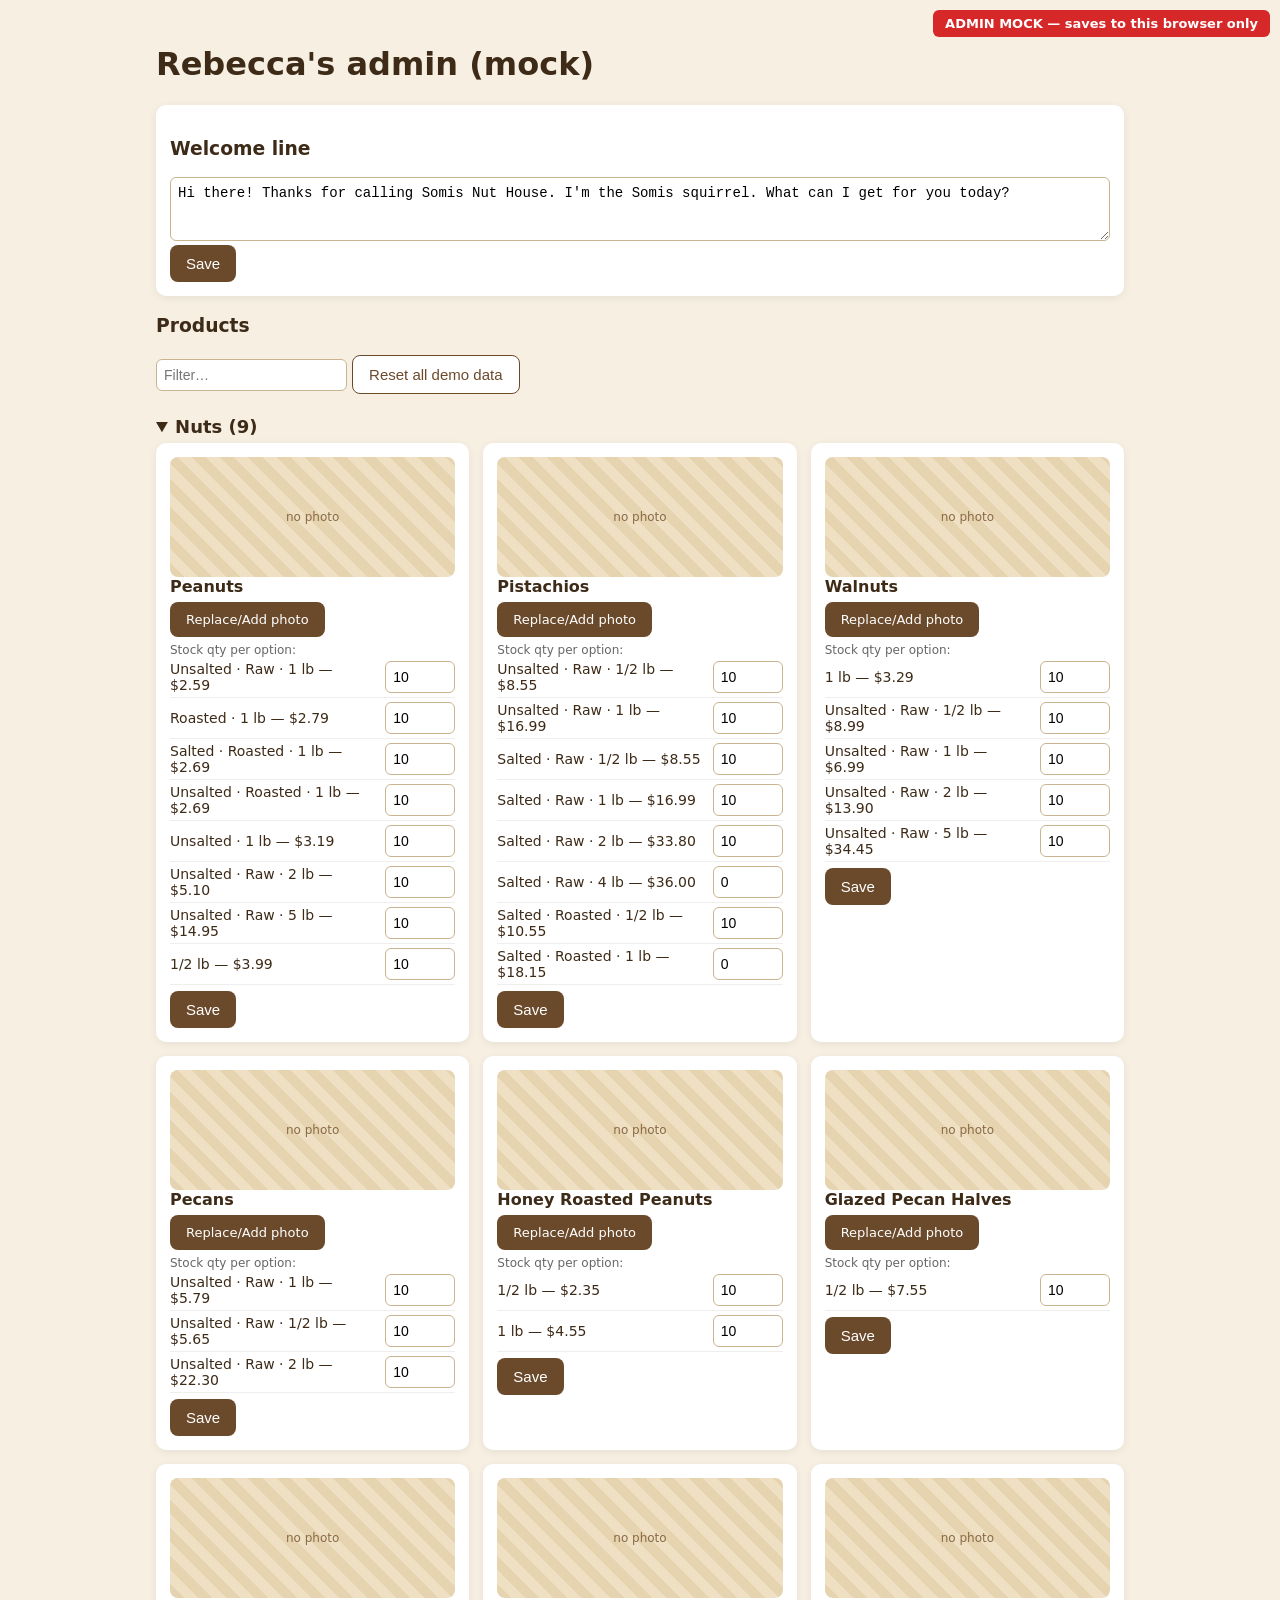
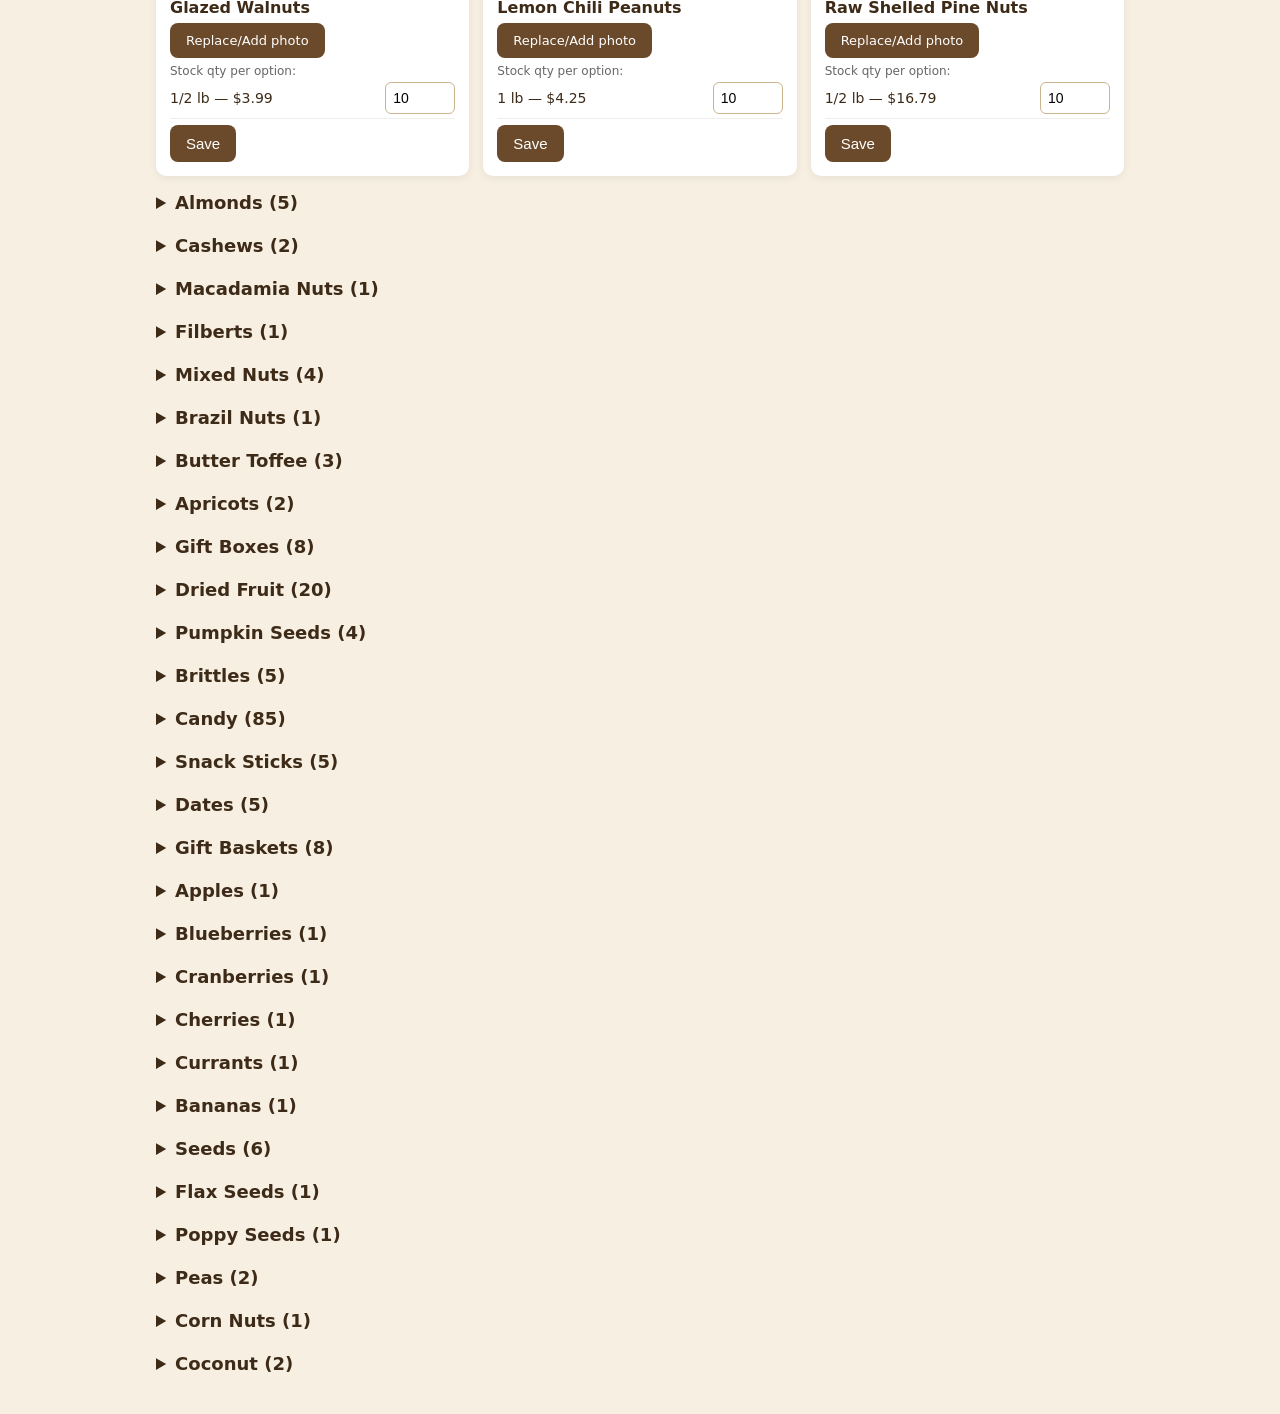
<file: somis-demo/admin.html>
<!DOCTYPE html><html lang="en"><head><meta charset="utf-8"><meta name="viewport" content="width=device-width,initial-scale=1">
<title>Somis Nut House – admin (mock)</title><link rel="icon" href="data:image/svg+xml,%3Csvg xmlns=%22http://www.w3.org/2000/svg%22 viewBox=%220 0 100 100%22%3E%3Ctext y=%22.9em%22 font-size=%2290%22%3E%F0%9F%90%BF%3C/text%3E%3C/svg%3E"><link rel="stylesheet" href="demo.css"><style>details.cat{margin:10px 0}details.cat>summary{cursor:pointer;font-weight:bold;font-size:18px;padding:6px 0}
.vr{display:flex;align-items:center;justify-content:space-between;gap:10px;font-size:14px;padding:4px 0;border-bottom:1px solid #eee}.vr span{flex:1}.vr input{width:70px}
.agrid{display:grid;grid-template-columns:repeat(auto-fill,minmax(300px,1fr));gap:14px}</style></head><body>
<div class="badge">ADMIN MOCK — saves to this browser only</div>
<div class="wrap"><h1>Rebecca's admin (mock)</h1>
<div class="card"><h3>Welcome line</h3><textarea id="w" rows="3" style="width:100%"></textarea><br><button id="ws">Save</button> <span id="wm"></span></div>
<h3>Products</h3><p><input id="q" placeholder="Filter…"> <button class="alt" id="reset">Reset all demo data</button></p><div id="g"></div></div>
<script>
const $=id=>document.getElementById(id);const L=k=>JSON.parse(localStorage.getItem(k)||'{}'),S=(k,v)=>localStorage.setItem(k,JSON.stringify(v));
$('w').value=localStorage.getItem('snh_welcome')||"Hi there! Thanks for calling Somis Nut House. I'm the Somis squirrel. What can I get for you today?";
$('ws').onclick=()=>{localStorage.setItem('snh_welcome',$('w').value);$('wm').textContent='Saved ✓'};
$('reset').onclick=()=>{['snh_welcome','snh_photos','snh_inv','snh_cart','snh_order'].forEach(k=>localStorage.removeItem(k));location.reload()};
function resize(file,cb){const r=new FileReader();r.onload=()=>{const im=new Image();im.onload=()=>{const M=600,s=Math.min(1,M/Math.max(im.width,im.height));
 const c=document.createElement('canvas');c.width=im.width*s|0;c.height=im.height*s|0;c.getContext('2d').drawImage(im,0,0,c.width,c.height);cb(c.toDataURL('image/jpeg',.8),im,c)};im.src=r.result};r.readAsDataURL(file)}
let P=[];
function render(){const q=$('q').value.toLowerCase(),imgs=L('snh_photos'),inv=L('snh_inv');$('g').innerHTML='';
 const cats={};P.filter(p=>p.name.toLowerCase().includes(q)).forEach(p=>(cats[p.category]=cats[p.category]||[]).push(p));
 Object.entries(cats).forEach(([cat,ps],ci)=>{const det=document.createElement('details');det.className='cat';det.open=!!q||ci==0;det.innerHTML='<summary>'+cat+' ('+ps.length+')</summary><div class="agrid"></div>';const grid=det.querySelector('.agrid');$('g').append(det);
 ps.forEach(p=>{const d=document.createElement('div');d.className='card';
  d.innerHTML='<div class="ph">'+(imgs[p.id]?'<img src="'+imgs[p.id]+'">':'no photo')+'</div><b>'+p.name+'</b><br>'+
  '<label class="btn" style="font-size:13px;margin:6px 0">Replace/Add photo<input type="file" accept="image/*" capture="environment" hidden></label><div class="pv"></div>'+
  '<div style="font-size:12px;color:#666">Stock qty per option:</div>'+p.variants.map(v=>'<label class="vr"><span>'+([v.salt,v.roast,v.size].filter(x=>x!='n/a').join(' · ')||'Standard')+' — $'+v.price.toFixed(2)+'</span><input type="number" min="0" data-sku="'+v.sku+'" value="'+(inv[v.sku]??(v.inStock?10:0))+'"></label>').join('')+'<button style="margin-top:6px">Save</button>';
  let pending;const ph=d.querySelector('.ph');
  const take=f=>resize(f,(url,im,c)=>{pending=url;ph.innerHTML='<img src="'+url+'">';d.querySelector('.pv').innerHTML='<small>Preview: '+im.width+'×'+im.height+' → '+c.width+'×'+c.height+' (not saved yet)</small>'});
  d.querySelector('input[type=file]').onchange=e=>e.target.files[0]&&take(e.target.files[0]);
  ph.ondragover=e=>e.preventDefault();ph.ondrop=e=>{e.preventDefault();e.dataTransfer.files[0]&&take(e.dataTransfer.files[0])};
  d.querySelector('button').onclick=()=>{const im=L('snh_photos'),iv=L('snh_inv');if(pending)im[p.id]=pending;d.querySelectorAll('[data-sku]').forEach(x=>iv[x.dataset.sku]=+x.value);
   try{S('snh_photos',im);S('snh_inv',iv);d.querySelector('.pv').innerHTML='<small>Saved ✓ (localStorage)</small>'}catch(e){alert('Browser storage full — try a smaller photo')}};
  grid.append(d)})})}
fetch('products.json').then(r=>r.json()).then(j=>{P=j.products;render()});$('q').oninput=render;
</script></body></html>
</file>
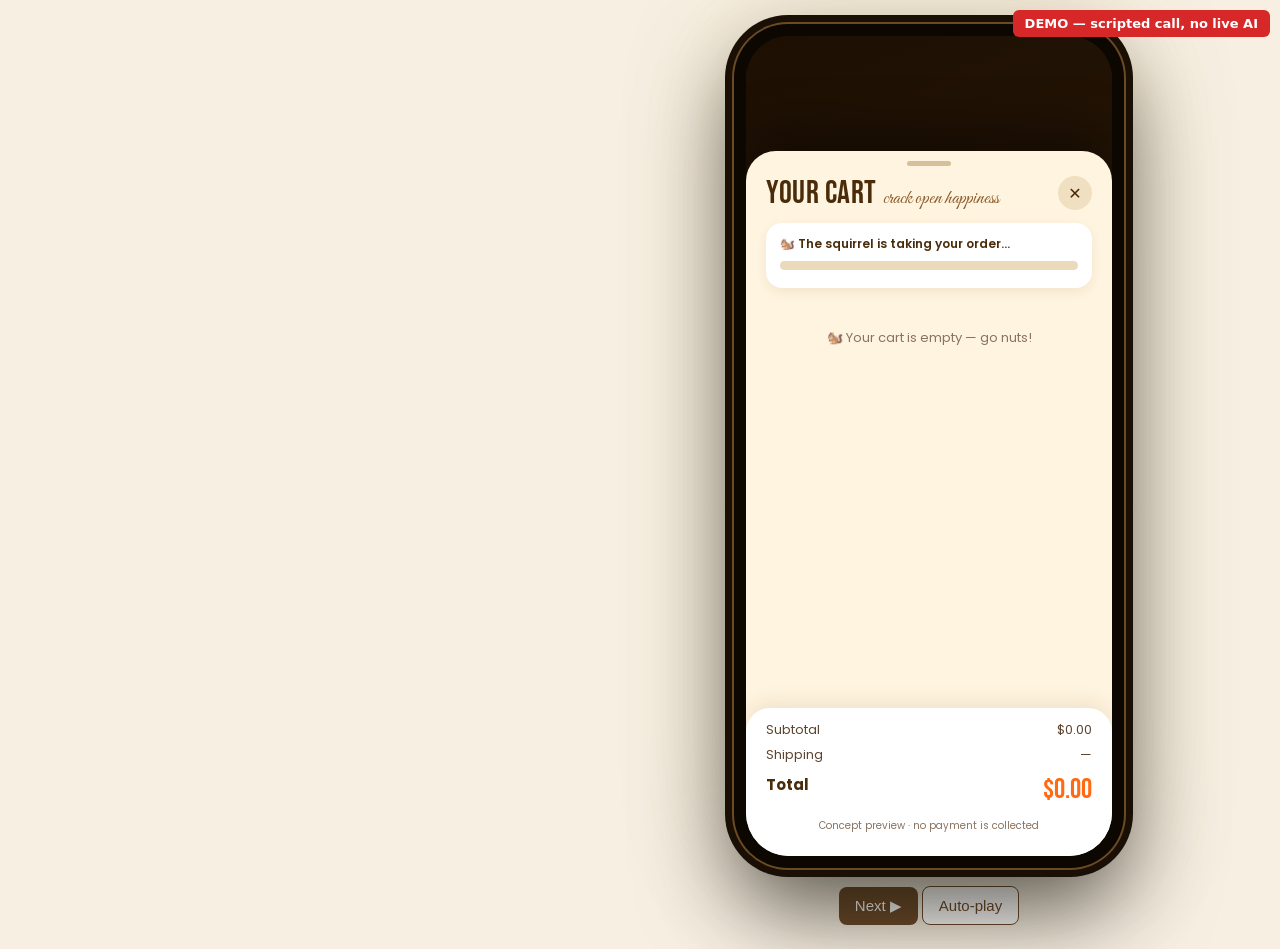
<file: somis-demo/call-cart.html>
<!DOCTYPE html><html lang="en"><head><meta charset="utf-8"><meta name="viewport" content="width=device-width,initial-scale=1">
<title>Somis Nut House – demo call (v2)</title><link rel="icon" href="data:image/svg+xml,%3Csvg xmlns=%22http://www.w3.org/2000/svg%22 viewBox=%220 0 100 100%22%3E%3Ctext y=%22.9em%22 font-size=%2290%22%3E%F0%9F%90%BF%3C/text%3E%3C/svg%3E"><link rel="stylesheet" href="demo.css">
<link href="https://fonts.googleapis.com/css2?family=Bebas+Neue&family=Great+Vibes&family=Poppins:wght@400;500;600;700&display=swap" rel="stylesheet">
<style>.row{display:flex;gap:20px;flex-wrap:nowrap;align-items:flex-start}#v1cart{margin-left:auto}
#sqbox{flex:1 1 auto;min-width:420px;align-self:center}#sqbox iframe{width:100%;height:844px;border:0;background:transparent}
/* ===== copied from V1 demo (eugene-elder/somis-redesign-demo index.html, nav item 5 "Cart Slide-Up": #dim/#sheet .sheet/.shd/.ship/.lines/.line/.sum/.mini/.track/.btn), scoped under #v1cart ===== */
#v1cart{--d:#2A1806;--b1:#4A2C0B;--b2:#8B5A2B;--gold:#F2C14E;--cream:#FFF4DF;--em:#1E9E6A;--or:#FF6A13;--ink:#2A1806;--muted:#8a7360;
 font-family:Poppins,system-ui,sans-serif;color:var(--ink);flex:none;margin-left:auto}
#v1cart .phone{width:390px;height:844px;border-radius:54px;background:#0d0702;padding:12px;box-shadow:0 0 0 2px #6b4a24,0 0 0 9px #1a0f05,0 40px 90px rgba(0,0,0,.65),0 0 120px rgba(242,193,78,.18);position:relative}
#v1cart .screen{width:100%;height:100%;border-radius:43px;overflow:hidden;position:relative;background:linear-gradient(160deg,#2A1806,#4A2C0B 55%,#1c1004)}
#v2ctl{text-align:center;margin-top:18px}
#v1cart .screen *{box-sizing:border-box;margin:0;padding:0}#v1cart .screen button{font:inherit;border:0;background:none;color:inherit}
#v1cart .dim{position:absolute;inset:0;background:rgba(20,10,2,.6);z-index:70;opacity:0;transition:.35s}#v1cart .dim.on{opacity:1}
#v1cart .sheet{position:absolute;left:0;right:0;bottom:0;max-height:86%;height:86%;background:var(--cream);border-radius:30px 30px 0 0;z-index:80;transform:translateY(105%);transition:transform .45s cubic-bezier(.2,.9,.25,1.05);display:flex;flex-direction:column;box-shadow:0 -20px 50px rgba(0,0,0,.4)}
#v1cart .sheet.on{transform:none}
#v1cart .grab{width:44px;height:5px;border-radius:3px;background:#d6c09b;margin:10px auto 4px}
#v1cart .shd{display:flex;justify-content:space-between;align-items:center;padding:4px 20px 10px}
#v1cart .shd h2{font-family:'Bebas Neue';font-weight:400;font-size:32px;color:var(--b1);letter-spacing:.5px}
#v1cart .shd h2 span{font-family:'Great Vibes';font-size:20px;color:var(--b2);margin-left:6px;letter-spacing:0}
#v1cart .shd button{width:34px;height:34px;border-radius:50%;background:#f0dfc0;color:var(--b1);font-size:16px}
#v1cart .ship{margin:0 20px 10px;background:#fff;border-radius:16px;padding:12px 14px;box-shadow:0 4px 12px rgba(74,44,11,.07)}
#v1cart .ship p{font-size:12px;font-weight:600;color:var(--b1);margin-bottom:8px}#v1cart .ship p b{color:var(--or)}
#v1cart .track{height:9px;border-radius:9px;background:#ead9bb;overflow:hidden}
#v1cart .track i{display:block;height:100%;border-radius:9px;transition:width .4s;background:linear-gradient(90deg,var(--em),#5be0a6)}
#v1cart .lines{overflow-y:auto;padding:0 20px;flex:1;scrollbar-width:none}
#v1cart .line{display:flex;gap:12px;align-items:center;padding:10px 0;border-bottom:1px dashed #e2cfac}
#v1cart .line .th{width:64px;height:64px;border-radius:16px;background-size:cover;background-position:center;flex:none;box-shadow:0 4px 10px rgba(0,0,0,.15)}
#v1cart .line .nm{flex:1;font-size:13px;font-weight:600;line-height:1.3}
#v1cart .line .nm span{display:block;font-size:11px;color:var(--muted);font-weight:500}
#v1cart .line .nm b{display:block;font-family:'Bebas Neue';font-size:20px;color:var(--b1);font-weight:400;margin-top:2px}
#v1cart .mini{display:flex;align-items:center;gap:4px}
#v1cart .mini button{width:30px;height:30px;border-radius:50%;background:#f3e3c4;color:var(--b1);font-weight:700;font-size:16px}
#v1cart .mini button.p{background:var(--em);color:#fff}#v1cart .mini span{width:20px;text-align:center;font-weight:700;font-size:14px}
#v1cart .sum{padding:12px 20px 22px;background:#fff;border-radius:24px 24px 0 0;box-shadow:0 -6px 20px rgba(74,44,11,.08)}
#v1cart .sum .r{display:flex;justify-content:space-between;font-size:13px;color:#5c4532;margin-bottom:5px}
#v1cart .sum .r.t{font-weight:700;color:var(--b1);font-size:15px;margin:8px 0 12px}
#v1cart .sum .r.t b{font-family:'Bebas Neue';font-size:28px;font-weight:400;color:var(--or)}
#v1cart .sum small{display:block;text-align:center;font-size:10px;color:var(--muted);margin-top:8px}
#v1cart .empty{text-align:center;padding:30px 0;color:var(--muted);font-size:13px}
#v1cart .btn{display:flex;align-items:center;justify-content:center;gap:8px;padding:13px 18px;border-radius:30px;font-family:'Bebas Neue';font-size:19px;letter-spacing:1px;color:#fff;text-decoration:none;background:linear-gradient(135deg,#FF8A2B,#FF5A0A);box-shadow:0 8px 22px rgba(255,106,19,.45);width:100%}
/* v2 additions: pop-in animation + gift detail rows */
#v1cart .line.pop{animation:v2pop .7s cubic-bezier(.2,1.4,.4,1)}
@keyframes v2pop{0%{transform:translateX(120%) scale(.6);opacity:0}60%{transform:translateX(-4%) scale(1.06);opacity:1}100%{transform:none}}
#v1cart .det{font-size:11px;color:var(--muted);margin:6px 0 0}#v1cart .det div{margin:2px 0}#v1cart .det b{color:var(--b1)}
#v1cart .det div.pop{animation:v2fade .6s}@keyframes v2fade{from{background:#ffe58a}}
#v1cart .bump{animation:v2bump .5s}@keyframes v2bump{50%{transform:scale(1.12)}}
</style></head><body>
<div class="badge">DEMO — scripted call, no live AI</div>
<div class="wrap"><div class="row"><div id="sqbox"></div>
<!-- Cart = V1 demo item 5 "Cart Slide-Up" sheet; no transcript/captions in v2 -->
<div id="v1cart"><div class="phone"><div class="screen"><div class="dim" id="dim"></div>
 <div class="sheet" id="sheet"><div class="grab"></div>
  <div class="shd"><h2>Your Cart<span>crack open happiness</span></h2><button aria-hidden="true">✕</button></div>
  <div class="ship"><p id="shiptxt">🐿️ The squirrel is taking your order…</p><div class="track"><i id="shippct" style="width:0"></i></div><div class="det" id="det"></div></div>
  <div class="lines" id="lines"><div class="empty">🐿️ Your cart is empty — go nuts!</div></div>
  <div class="sum"><div class="r"><span>Subtotal</span><span id="sub">$0.00</span></div><div class="r"><span>Shipping</span><span id="shp">—</span></div>
   <div class="r t"><span>Total</span><b id="tot">$0.00</b></div>
   <a class="btn" id="pay" style="display:none" href="payment.html">Enter card (DEMO, no charge) →</a><small>Concept preview · no payment is collected</small></div>
 </div></div></div>
 <div id="v2ctl"><button id="next">Next ▶</button> <button class="alt" id="auto">Auto-play</button></div></div></div></div>
<script src="squirrel.js"></script><script>
document.getElementById('sqbox').innerHTML=squirrelHTML();
// Use the animated squirrel embed only if it is actually served; otherwise keep the CSS squirrel.
(function(){/* 2D fallback: const SQ='../somis-squirrel/index.html?embed'; */ /* v3 fallback: const SQ='../somis-squirrel/v3/index.html?embed&autostart'; */ const SQ='../somis-squirrel/v4/index.html?embed&autostart';fetch(SQ,{method:'HEAD'}).then(r=>{if(!r.ok)return;
 const f=document.createElement('iframe');f.src=SQ;f.title='Somis squirrel';f.allow='autoplay; microphone';
 const b=document.getElementById('sqbox');b.innerHTML='';b.append(f)}).catch(()=>{})})();
const $=id=>document.getElementById(id);
// Real products from real-inventory.md: Salted 320ct Cashews 1lb $8.99 (SKU 328); Raw Shelled Pistachios OOS-at-size example uses Salted Pistachios 4lbs (OOS, SKU 386)
const S=[
 ['u',"Hi! I'd like to order some cashews."],
 ['s',"Great choice! Would you like them salted or unsalted?"],
 ['u',"Salted, please."],
 ['s',"Raw or roasted? Our salted cashews come roasted, the Salted 320-count Cashews.",null],
 ['u',"Roasted is fine. What sizes do you have?"],
 ['s',"Half pound for $4.55 or one pound for $8.99. I'm checking stock... both in stock.",null],
 ['u',"Two of the one-pound bags. And do you have the 4 pound salted pistachios?"],
 ['s',"Sorry, the 4 lb Salted Pistachios are out of stock right now. The 2 lb bag is $33.80 if you'd like that instead.",{line:{n:'Salted 320ct Cashews',v:'1 lb · roasted',p:8.99,q:2}}],
 ['u',"No thanks, just the cashews. They're for my grandmother — can they arrive in November?"],
 ['s',"Of course! Sounds like a gift for someone else. Shall I ship it to her, gift-wrapped? What date in November?",{k:'Recipient',v:'Grandmother (gift)'}],
 ['u',"Yes, by November 20th please."],
 ['s',"We'll ship to arrive by Nov 20. What's her shipping address?",{k:'Deliver by',v:'Nov 20, 2026'}],
 ['u',"123 Example Lane, Somis, CA 93066."],
 ['s',"Got it. Standard shipping is $9.95 (demo rate). Ready to enter a card? It's a demo — nothing will be charged.",{k:'Ship to',v:'123 Example Lane, Somis CA (demo)'},{k:'Shipping',v:'$9.95 (placeholder)',ship:9.95}],
];
let i=0,total=0,ship=0,timer;const lines=[];
const money=n=>'$'+n.toFixed(2);
function draw(pop){$('lines').innerHTML=lines.length?lines.map((c,j)=>`<div class="line${pop===j?' pop':''}"><div class="th" style="background-image:url(assets/v1-cashews.jpg)"></div><div class="nm">${c.n}<span>${c.v}</span><b>${money(c.p*c.q)}</b></div><div class="mini"><button>−</button><span>${c.q}</span><button class="p">+</button></div></div>`).join(''):'<div class="empty">🐿️ Your cart is empty — go nuts!</div>';
 $('sub').textContent=money(total);$('shp').textContent=ship?money(ship):'—';const t=$('tot');t.textContent=money(total+ship);t.classList.remove('bump');void t.offsetWidth;t.classList.add('bump')}
function add(x){if(x.line){lines.push(x.line);total+=x.line.p*x.line.q;$('shiptxt').innerHTML='🛒 Added <b>'+x.line.q+' × '+x.line.n+'</b>';$('shippct').style.width='60%';draw(lines.length-1)}
 else{if(x.ship){ship=x.ship;$('shippct').style.width='100%';$('shiptxt').innerHTML='🚚 Standard shipping <b>'+money(ship)+'</b> (demo rate)';draw()}
  const d=document.createElement('div');d.className='pop';d.innerHTML='<b>'+x.k+':</b> '+x.v;$('det').append(d)}}
function next(){if(i>=S.length){$('next').disabled=true;$('auto').disabled=true;$('pay').style.display='flex';clearInterval(timer);localStorage.setItem('snh_order',JSON.stringify({total:+(total+ship).toFixed(2)}));return}
 const [w,t,...items]=S[i++];
 if(w=='s')playCues(fakeCues(t));items.filter(Boolean).forEach(add);if(i>=S.length)next()}
setTimeout(()=>{$('dim').classList.add('on');$('sheet').classList.add('on')},300);
$('next').onclick=next;$('auto').onclick=()=>{clearInterval(timer);timer=setInterval(next,2600);next()};next();
</script></body></html>
</file>
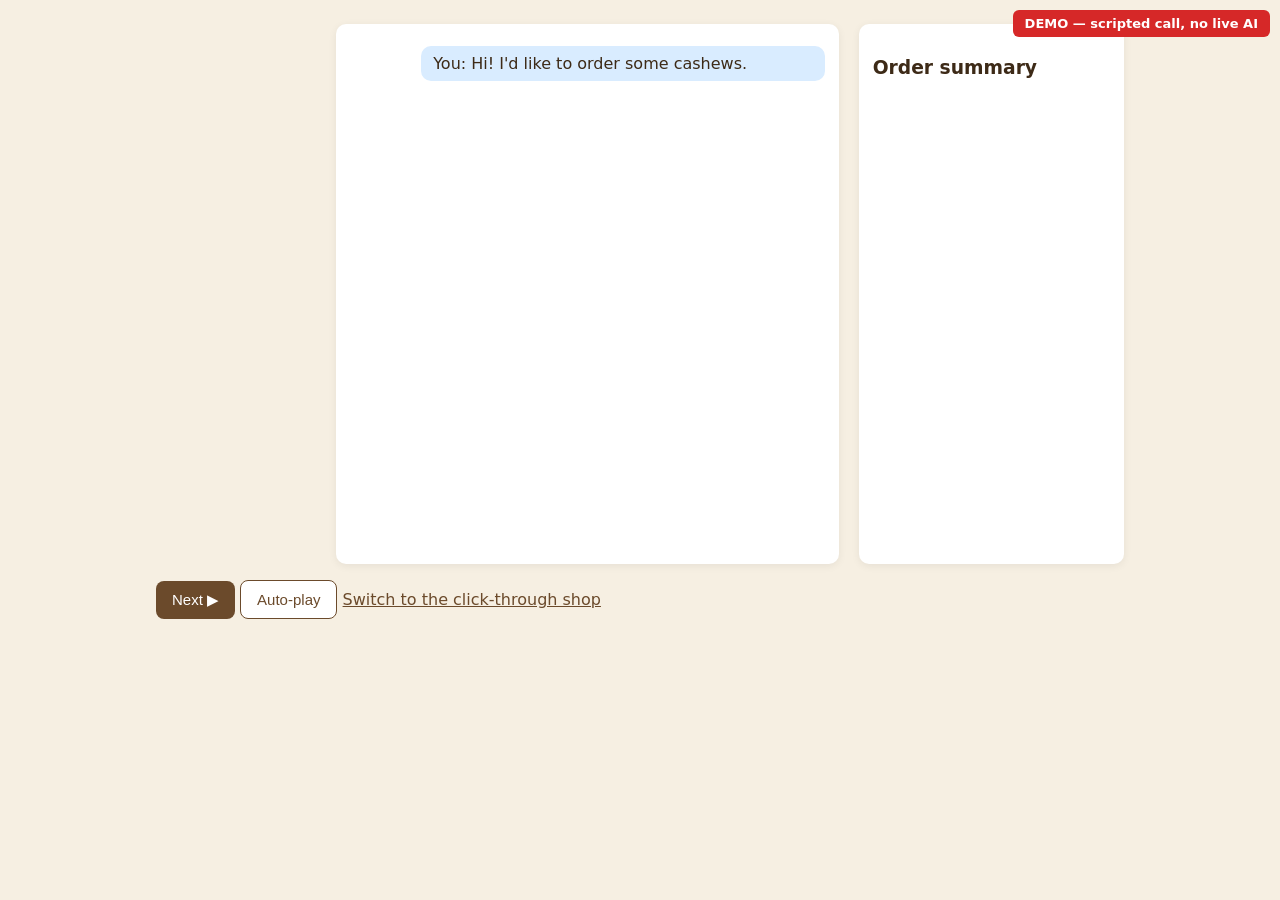
<file: somis-demo/call.html>
<!DOCTYPE html><html lang="en"><head><meta charset="utf-8"><meta name="viewport" content="width=device-width,initial-scale=1">
<title>Somis Nut House – demo call</title><link rel="icon" href="data:image/svg+xml,%3Csvg xmlns=%22http://www.w3.org/2000/svg%22 viewBox=%220 0 100 100%22%3E%3Ctext y=%22.9em%22 font-size=%2290%22%3E%F0%9F%90%BF%3C/text%3E%3C/svg%3E"><link rel="stylesheet" href="demo.css">
<style>.row{display:flex;gap:20px;flex-wrap:wrap}.log{flex:2;min-width:280px;height:60vh;overflow:auto}.sum{flex:1;min-width:240px}
.m{margin:8px 0;padding:8px 12px;border-radius:10px;max-width:85%}.s{background:#f3e3c3}.u{background:#d9ecff;margin-left:auto}
.sum li{margin:4px 0}.sum li.new{animation:hl 1.2s}@keyframes hl{from{background:#ffe58a}}</style></head><body>
<div class="badge">DEMO — scripted call, no live AI</div>
<div class="wrap"><div class="row"><div style="flex:0 0 160px" id="sqbox"></div>
<div class="card log" id="log"></div>
<div class="card sum"><h3>Order summary</h3><ul id="sum"></ul><p id="tot"></p><a class="btn" id="pay" style="display:none" href="payment.html">Enter card (DEMO, no charge) →</a></div></div>
<p><button id="next">Next ▶</button> <button class="alt" id="auto">Auto-play</button> <a href="shop.html">Switch to the click-through shop</a></p></div>
<script src="squirrel.js"></script><script>
document.getElementById('sqbox').innerHTML=squirrelHTML();
// Use the animated squirrel embed only if it is actually served; otherwise keep the CSS squirrel.
(function(){/* 2D fallback: const SQ='../somis-squirrel/index.html?embed'; */ const SQ='../somis-squirrel/v3/index.html?embed&autostart';fetch(SQ,{method:'HEAD'}).then(r=>{if(!r.ok)return;
 const f=document.createElement('iframe');f.src=SQ;f.title='Somis squirrel';f.style.cssText='width:160px;height:200px;border:0';
 const b=document.getElementById('sqbox');b.innerHTML='';b.append(f)}).catch(()=>{})})();
const $=id=>document.getElementById(id);
// Real products from real-inventory.md: Salted 320ct Cashews 1lb $8.99 (SKU 328); Raw Shelled Pistachios OOS-at-size example uses Salted Pistachios 4lbs (OOS, SKU 386)
const S=[
 ['u',"Hi! I'd like to order some cashews."],
 ['s',"Great choice! Would you like them salted or unsalted?"],
 ['u',"Salted, please."],
 ['s',"Raw or roasted? Our salted cashews come roasted, the Salted 320-count Cashews.",{k:'Product',v:'Salted 320ct Cashews (roasted)'}],
 ['u',"Roasted is fine. What sizes do you have?"],
 ['s',"Half pound for $4.55 or one pound for $8.99. I'm checking stock... both in stock.",null],
 ['u',"Two of the one-pound bags. And do you have the 4 pound salted pistachios?"],
 ['s',"Sorry, the 4 lb Salted Pistachios are out of stock right now. The 2 lb bag is $33.80 if you'd like that instead.",{k:'Item',v:'2 × 1 lb Salted 320ct Cashews — $17.98',p:17.98}],
 ['u',"No thanks, just the cashews. They're for my grandmother — can they arrive in November?"],
 ['s',"Of course! Sounds like a gift for someone else. Shall I ship it to her, gift-wrapped? What date in November?",{k:'Recipient',v:'Grandmother (gift)'}],
 ['u',"Yes, by November 20th please."],
 ['s',"We'll ship to arrive by Nov 20. What's her shipping address?",{k:'Deliver by',v:'Nov 20, 2026'}],
 ['u',"123 Example Lane, Somis, CA 93066."],
 ['s',"Got it. Standard shipping is $9.95 (demo rate). Ready to enter a card? It's a demo — nothing will be charged.",{k:'Ship to',v:'123 Example Lane, Somis CA (demo)'},{k:'Shipping',v:'$9.95 (placeholder)',p:9.95}],
];
let i=0,total=0,timer;
function add(k,v,p){const li=document.createElement('li');li.className='new';li.innerHTML='<b>'+k+':</b> '+v;$('sum').append(li);if(p){total+=p;$('tot').innerHTML='<b>Total: $'+total.toFixed(2)+'</b>'}}
function next(){if(i>=S.length){$('next').disabled=true;$('auto').disabled=true;$('pay').style.display='inline-block';clearInterval(timer);localStorage.setItem('snh_order',JSON.stringify({total}));return}
 const [w,t,...items]=S[i++];const d=document.createElement('div');d.className='m '+w;d.textContent=(w=='s'?'🐿️ ':'You: ')+t;$('log').append(d);$('log').scrollTop=1e6;
 if(w=='s')playCues(fakeCues(t));items.filter(Boolean).forEach(x=>add(x.k,x.v,x.p));if(i>=S.length)next()}
$('next').onclick=next;$('auto').onclick=()=>{clearInterval(timer);timer=setInterval(next,2600);next()};next();
</script></body></html>
</file>
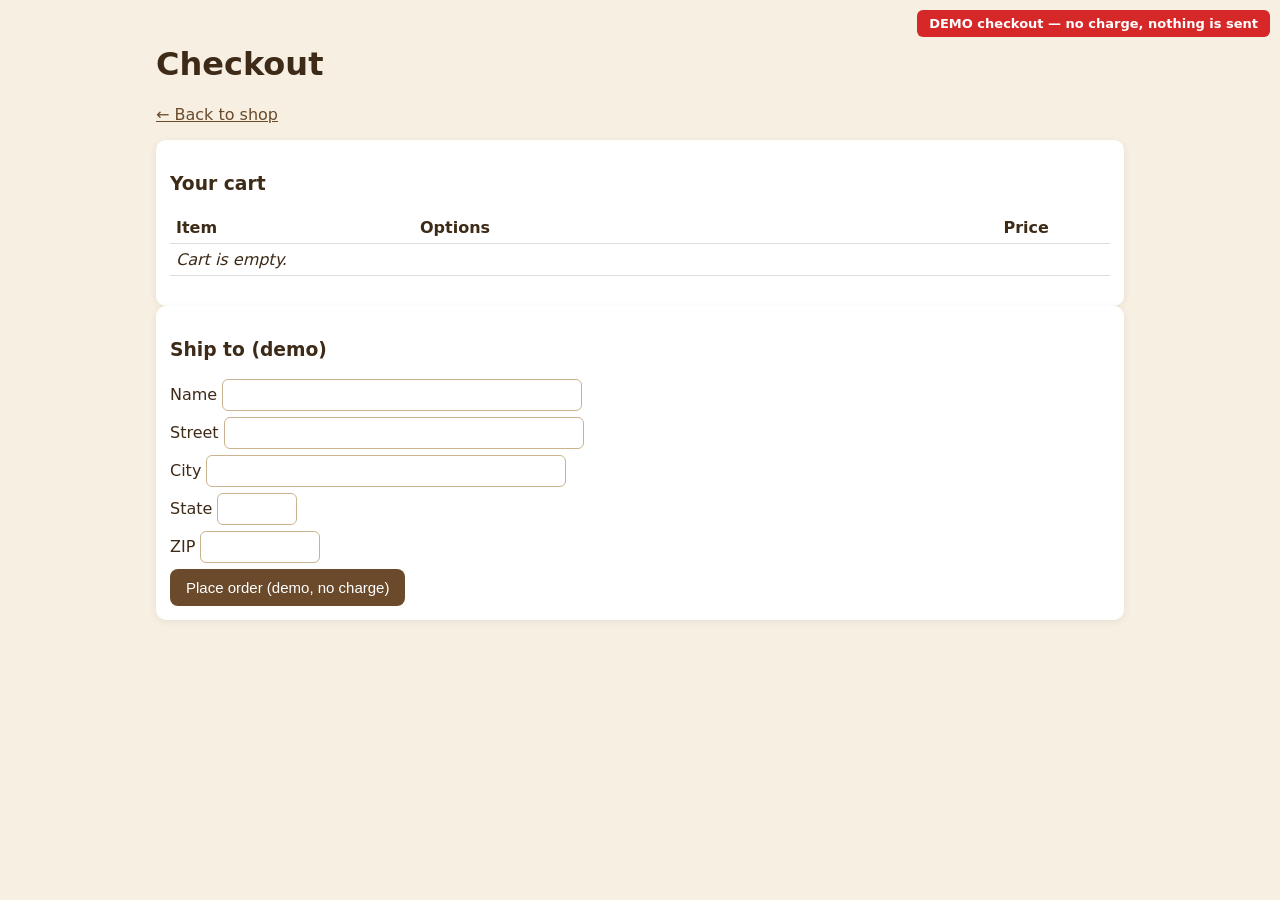
<file: somis-demo/checkout.html>
<!DOCTYPE html><html lang="en"><head><meta charset="utf-8"><meta name="viewport" content="width=device-width,initial-scale=1">
<title>Somis Nut House – checkout (demo)</title><link rel="icon" href="data:,"><link rel="stylesheet" href="demo.css">
<style>table{width:100%;border-collapse:collapse}td,th{padding:6px;border-bottom:1px solid #ddd;text-align:left}td.r,th.r{text-align:right}
form label{display:block;margin:6px 0}form input{width:100%;max-width:360px}</style></head><body>
<div class="badge">DEMO checkout — no charge, nothing is sent</div>
<div class="wrap"><h1>Checkout</h1><p><a href="shop.html">← Back to shop</a></p>
<div id="main"><div class="card"><h3>Your cart</h3><table><thead><tr><th>Item</th><th>Options</th><th class="r">Price</th><th></th></tr></thead><tbody id="lines"></tbody></table>
<p id="sums"></p></div>
<form class="card" id="f"><h3>Ship to (demo)</h3>
<label>Name <input name="name" required></label><label>Street <input name="street" required></label>
<label>City <input name="city" required></label><label>State <input name="state" required maxlength="2" style="max-width:80px"></label>
<label>ZIP <input name="zip" required pattern="\d{5}" style="max-width:120px"></label>
<button type="submit" id="place">Place order (demo, no charge)</button></form></div>
<div class="card" id="done" style="display:none"></div></div>
<script>
const $=id=>document.getElementById(id),SHIP=9.95;let cart=JSON.parse(localStorage.getItem('snh_cart')||'[]');
const esc=s=>String(s).replace(/[&<>"]/g,c=>({'&':'&amp;','<':'&lt;','>':'&gt;','"':'&quot;'}[c]));
function render(){const sub=cart.reduce((a,c)=>a+c.price,0);
 $('lines').innerHTML=cart.length?cart.map((c,i)=>'<tr><td>'+esc(c.name)+'</td><td>'+esc([c.salt,c.roast,c.size].filter(x=>x&&x!='n/a').join(' · '))+'</td><td class="r">$'+c.price.toFixed(2)+'</td><td><button type="button" class="alt" data-i="'+i+'">Remove</button></td></tr>').join(''):'<tr><td colspan="4"><i>Cart is empty.</i></td></tr>';
 $('sums').innerHTML=cart.length?'Subtotal: $'+sub.toFixed(2)+'<br>Shipping (flat): $'+SHIP.toFixed(2)+'<br><b>Total: $'+(sub+SHIP).toFixed(2)+'</b>':'';
 $('place').disabled=!cart.length;
 document.querySelectorAll('[data-i]').forEach(b=>b.onclick=()=>{cart.splice(+b.dataset.i,1);localStorage.setItem('snh_cart',JSON.stringify(cart));render()})}
$('f').onsubmit=e=>{e.preventDefault();if(!cart.length)return;const d=Object.fromEntries(new FormData($('f')));const tot=cart.reduce((a,c)=>a+c.price,0)+SHIP;
 $('main').style.display='none';$('done').style.display='block';
 $('done').innerHTML='<h3>Order placed ✓ (demo)</h3><p>Demo order #SNH-'+Date.now().toString().slice(-6)+' — '+cart.length+' item(s), total $'+tot.toFixed(2)+'.</p><p>Shipping to '+esc(d.name)+', '+esc(d.street)+', '+esc(d.city)+' '+esc(d.state)+' '+esc(d.zip)+'.</p><p><b>No card was charged and nothing was sent.</b></p><p><a href="shop.html">Back to shop</a></p>';
 localStorage.removeItem('snh_cart');cart=[]};
render();
</script></body></html>
</file>
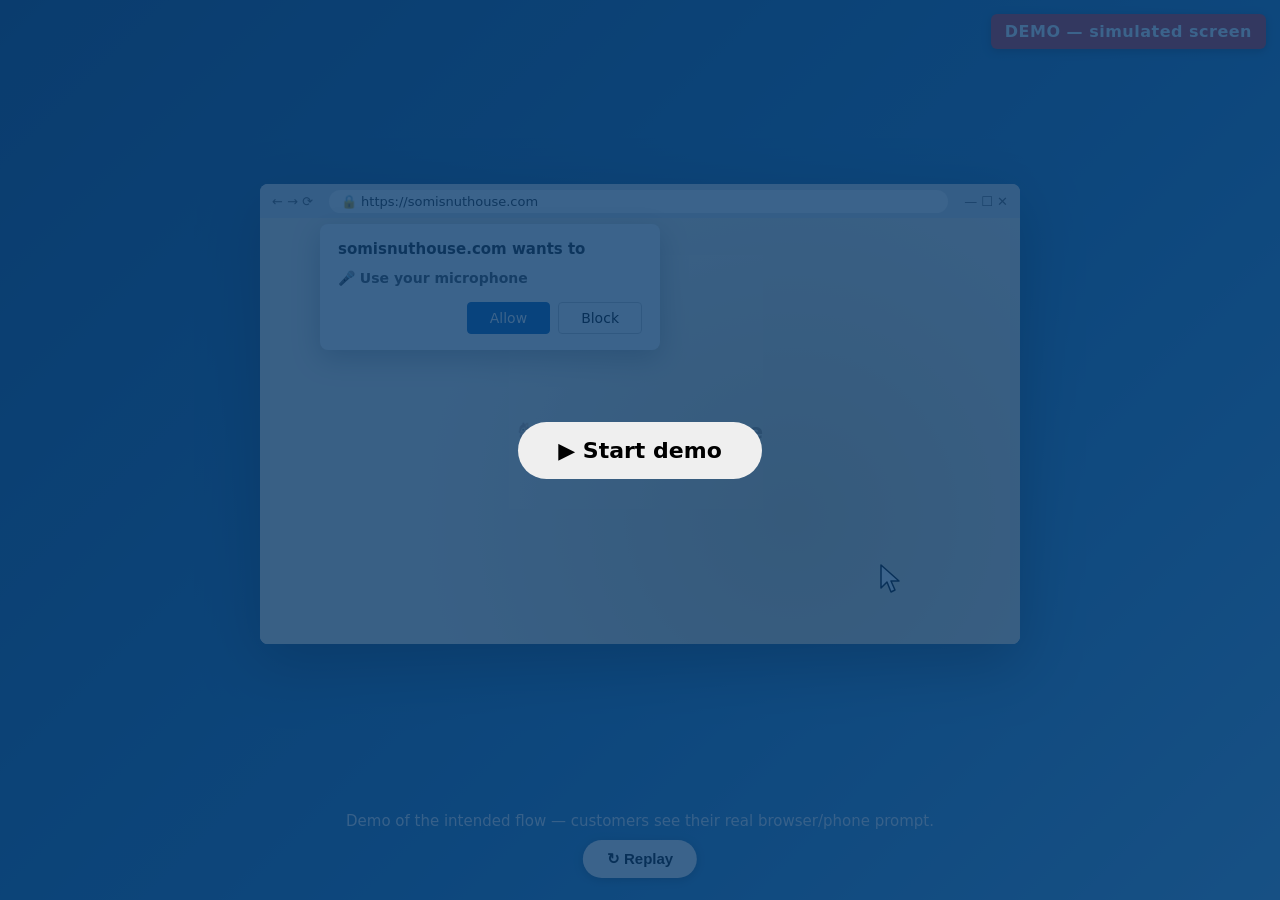
<file: somis-demo/mic-permission.html>
<!DOCTYPE html><html lang="en"><head><meta charset="utf-8"><title>DEMO – Mic permission (simulated)</title>
<meta name="viewport" content="width=device-width,initial-scale=1">
<style>
*{box-sizing:border-box}body{margin:0;height:100vh;overflow:hidden;font-family:"Segoe UI",system-ui,sans-serif;background:linear-gradient(135deg,#0b3d6e,#1a73b8 60%,#4aa3df)}
.badge{position:fixed;top:14px;right:14px;z-index:99;background:#d62828;color:#fff;font-weight:700;padding:8px 14px;border-radius:6px;letter-spacing:.5px;box-shadow:0 2px 8px #0006}
.win{position:absolute;left:50%;top:46%;transform:translate(-50%,-50%);width:760px;height:460px;background:#f3f3f3;border-radius:8px;box-shadow:0 20px 60px #0007;overflow:hidden}
.bar{height:34px;background:#dfe3e8;display:flex;align-items:center;padding:0 12px;font-size:13px;color:#333;gap:8px}
.url{flex:1;background:#fff;border-radius:14px;padding:4px 12px;margin:0 8px;color:#222}
.ctl{display:flex;gap:16px;color:#555}
.page{position:relative;height:426px;background:#f6efe2 radial-gradient(circle at 70% 70%,#e6d3b0,#f6efe2 60%);display:flex;align-items:center;justify-content:center;color:#6b4a2b;font-size:22px;font-weight:600}
.page span{opacity:.5}
.prompt{position:absolute;top:6px;left:60px;width:340px;background:#fff;border-radius:8px;box-shadow:0 8px 28px #0004;padding:16px 18px;font-size:14px;color:#1b1b1b;transition:opacity .4s}
.prompt h3{margin:0 0 12px;font-size:15px;font-weight:600}.mic{display:flex;gap:10px;align-items:center;margin-bottom:16px;color:#444}
.btns{display:flex;gap:8px;justify-content:flex-end}
.btn{border:1px solid #c8c8c8;background:#fff;padding:7px 22px;border-radius:4px;font-size:14px;font-family:inherit;transition:transform .08s,background .08s}
.btn.allow{background:#005fb8;color:#fff;border-color:#005fb8}
.btn.allow.pressed{transform:scale(.94);background:#004a90}
.allowed{position:absolute;top:6px;left:60px;width:340px;background:#e8f6ec;border:1px solid #3a9d5d;border-radius:8px;padding:14px 18px;color:#1d6b3a;font-weight:600;font-size:15px;display:none;align-items:center;gap:10px;box-shadow:0 8px 28px #0003}
.cursor{position:absolute;width:22px;height:30px;z-index:50;left:620px;top:380px;pointer-events:none}
.ripple{position:absolute;width:12px;height:12px;border-radius:50%;border:3px solid #ffb703;z-index:49;opacity:0;pointer-events:none}
.ripple.go{animation:rip .6s ease-out}@keyframes rip{from{opacity:1;transform:translate(-50%,-50%) scale(1)}to{opacity:0;transform:translate(-50%,-50%) scale(5)}}
.replay{position:fixed;bottom:22px;left:50%;transform:translateX(-50%);background:#fff;border:0;border-radius:20px;padding:10px 24px;font-size:15px;font-weight:600;cursor:pointer;box-shadow:0 2px 10px #0005}
.cap{position:fixed;bottom:70px;width:100%;text-align:center;color:#fff;font-size:15px;opacity:.9}
.call{position:absolute;inset:0;background:radial-gradient(900px 600px at 70% 20%,rgba(242,193,78,.18),transparent 60%),radial-gradient(700px 500px at 10% 90%,rgba(255,106,19,.12),transparent 60%),linear-gradient(160deg,#2A1806,#4A2C0B 55%,#1c1004),#1a0f05;overflow:hidden;display:none;flex-direction:column;align-items:center;justify-content:center;color:#6b4a2b;gap:14px;z-index:40}
.av{width:120px;height:120px;border-radius:50%;background:#8b5a2b;display:flex;align-items:center;justify-content:center;font-size:64px;box-shadow:0 0 0 8px #e6d3b0}
.ct{font-size:20px;font-weight:600}.tm{font-size:16px;opacity:.75;font-variant-numeric:tabular-nums}
.hang{background:#d62828;color:#fff;border-radius:50%;width:52px;height:52px;display:flex;align-items:center;justify-content:center;font-size:22px}
.call:before{content:"";position:absolute;inset:0;background-image:radial-gradient(rgba(242,193,78,.5) 1px,transparent 1.5px);background-size:46px 46px;opacity:.18;pointer-events:none;z-index:1}
.callbg{position:absolute;inset:0;width:100%;height:100%;object-fit:cover;z-index:0;pointer-events:none}
</style></head><body>
<div class="badge">DEMO — simulated screen</div>
<div class="win" id="win">
 <div class="bar"><span class="ctl">← → ⟳</span><div class="url">🔒 https://somisnuthouse.com</div><span class="ctl">— ☐ ✕</span></div>
 <div class="page"><span>🐿️ Somis Nut House</span>
  <div class="prompt" id="prompt"><h3>somisnuthouse.com wants to</h3><div class="mic">🎤 Use your microphone</div>
   <div class="btns"><button class="btn allow" id="allow" tabindex="-1">Allow</button><button class="btn" tabindex="-1">Block</button></div></div>
  <div class="allowed" id="allowed">✅ Microphone allowed</div>
 </div>
 <!-- Placeholder squirrel call scene. The real squirrel animation/voice comes from the Somis Squirrel Animator and will be dropped in later. -->
 <div class="call" id="call"><style>#call>.ct,#call>.tm,#call>.hang{display:none}</style><video class="callbg" src="assets/v1-background-loop0.mp4" autoplay muted loop playsinline></video><iframe id="squirrel" src="about:blank" allow="autoplay; microphone" style="position:absolute;inset:0;width:100%;height:100%;border:0;background:transparent;z-index:41" title="Somis squirrel"></iframe><div id="sqfb" style="position:absolute;inset:0;z-index:42;display:none;align-items:center;justify-content:center;font-size:20px;font-weight:600;color:#6b4a2b;background:#f6efe2">🐿️ Squirrel call (demo) - animation coming soon</div><div class="ct" id="ct">Connecting you to the Somis squirrel...</div><div class="tm" id="tm"></div><div class="hang">📞</div></div>
 <div class="ripple" id="rip"></div>
 <svg class="cursor" id="cur" viewBox="0 0 22 30"><path d="M1 1 L1 24 L7 18 L11 28 L15 26 L11 17 L19 17 Z" fill="#fff" stroke="#000" stroke-width="1.5" stroke-linejoin="round"/></svg>
</div>
<div class="cap">Demo of the intended flow — customers see their real browser/phone prompt.</div>
<div id="startov" style="position:fixed;inset:0;z-index:100;background:#0b3d6ecc;display:flex;align-items:center;justify-content:center"><button id="startbtn" style="font:700 22px system-ui;padding:16px 40px;border:0;border-radius:30px;cursor:pointer">▶ Start demo</button></div>
<button class="replay" id="replay">↻ Replay</button>
<script>
// Purely visual. No real permission request, no network, no storage.
const $=id=>document.getElementById(id), cur=$('cur'), allow=$('allow');
let timers=[];
function target(){const w=$('win').getBoundingClientRect(),b=allow.getBoundingClientRect();return{x:b.left-w.left+b.width/2-3,y:b.top-w.top+b.height/2-3}}
function reset(){timers.forEach(clearTimeout);timers=[];cur.style.transition='none';cur.style.left='620px';cur.style.top='380px';
 $('prompt').style.opacity=1;$('prompt').style.display='block';$('allowed').style.display='none';allow.classList.remove('pressed');$('rip').classList.remove('go');$('call').style.display='none';$('squirrel').src='about:blank';clearTimeout(sqFb);$('sqfb').style.display='none';$('tm').textContent='';cur.style.display=''}
const SQ='../somis-squirrel/v3/index.html?embed&autostart'; // fallback (old 2D): const SQ='../somis-squirrel/index.html?embed';
let sqReady=false,sqFb=null;
function showSquirrel(){if(nx)return;sqReady=false;$('squirrel').style.display='';$('sqfb').style.display='none';$('squirrel').src=SQ+'&r='+Date.now();
 clearTimeout(sqFb);sqFb=setTimeout(()=>{if(!sqReady){console.log('[squirrel] fallback');$('squirrel').style.display='none';$('squirrel').src='about:blank';$('sqfb').style.display='flex'}},4000)} // fresh load each time the call screen appears
window.addEventListener('message',e=>{const t=e.data&&e.data.type;if(!t||!/^squirrel-/.test(t))return;console.log('[squirrel msg]',t);
 if(t=='squirrel-ready'){sqReady=true;clearTimeout(sqFb)}
 if(t=='squirrel-ready')$('squirrel').contentWindow.postMessage('squirrel-start','*');
 if(t=='squirrel-done'&&nx)setTimeout(()=>location.href=nx,800)});
function at(ms,f){timers.push(setTimeout(f,ms))}
function step(n){ // n: 1 moving, 2 click, 3 allowed (used for static snapshots too)
 const t=target();
 if(n>=1){cur.style.transition=n==1?'left 1.6s cubic-bezier(.4,.1,.2,1),top 1.6s cubic-bezier(.4,.1,.2,1)':'none';cur.style.left=t.x+'px';cur.style.top=t.y+'px'}
 if(n==2){allow.classList.add('pressed');const r=$('rip');r.style.left=(t.x+3)+'px';r.style.top=(t.y+3)+'px';r.classList.remove('go');void r.offsetWidth;r.classList.add('go')}
 if(n==4){$('call').style.display='flex';showSquirrel();cur.style.display='none';$('ct').textContent='On call with the Somis squirrel (demo)';$('tm').textContent='00:07'}
 if(n>=3){allow.classList.remove('pressed');$('prompt').style.display='none';$('allowed').style.display='flex'}
}
function playNext(){reset();at(500,()=>step(1));at(2200,()=>step(2));at(2450,()=>allow.classList.remove('pressed'));at(2900,()=>step(3));at(3900,()=>location.href=nx)}
function play(){reset();at(700,()=>step(1));at(2400,()=>step(2));at(2650,()=>allow.classList.remove('pressed'));at(3100,()=>step(3));
 at(4600,()=>{$('call').style.display='flex';showSquirrel();cur.style.display='none';$('ct').textContent='Connecting you to the Somis squirrel...'});
 at(6100,()=>{$('ct').textContent='On call with the Somis squirrel (demo)';let k=0;const f=()=>{$('tm').textContent='00:'+String(k++).padStart(2,'0');if(k<60)at(1000,f)};f()})}
$('replay').onclick=play;
const nx=(n=>n&&/^[a-z-]+\.html$/.test(n)?n:null)(new URLSearchParams(location.search).get('next'));
const s=new URLSearchParams(location.search).get('step'); // ?step=0..4 freezes a state for screenshots
if(s!==null){reset();if(s=='mid'){const t=target();cur.style.left=(620+t.x)/2+'px';cur.style.top=(380+t.y)/2+'px'}else{cur.style.transition='none';step(+s);if(s=='2')$('rip').style.animation='none',$('rip').style.opacity=1,$('rip').style.transform='translate(-50%,-50%) scale(2.5)'}}
else if(nx){$('startov').remove();$('replay').style.display='none';playNext()}
else $('startbtn').onclick=()=>{$('startov').remove();play()};
if(s!==null)$('startov').remove();
// added: when launched from index.html?demo=1, continue to the call
// next page now follows squirrel-done (see message listener)
</script></body></html>
</file>
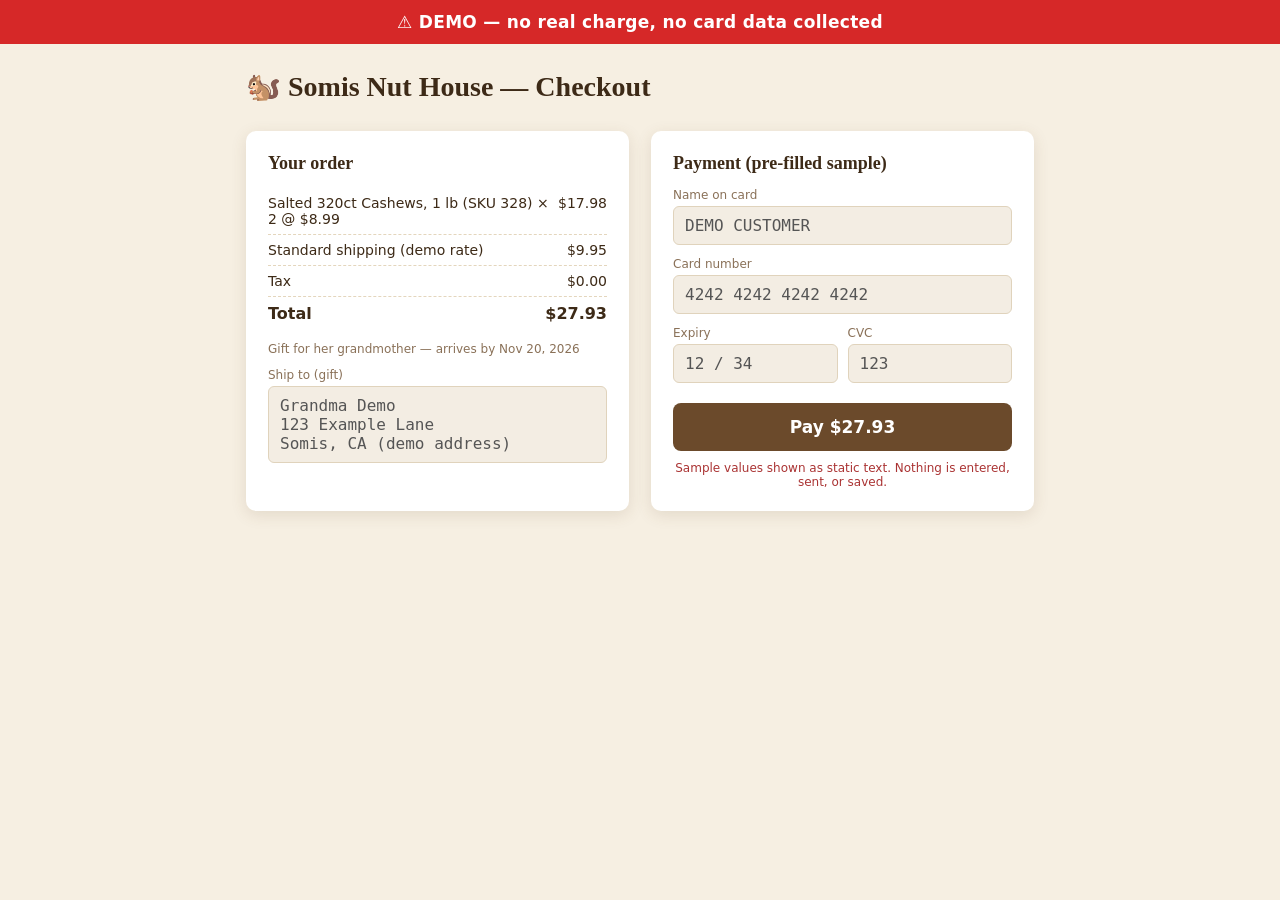
<file: somis-demo/payment.html>
<!DOCTYPE html><html lang="en"><head><meta charset="utf-8"><title>DEMO – Checkout (no real charge)</title>
<meta name="viewport" content="width=device-width,initial-scale=1">
<style>
*{box-sizing:border-box}body{margin:0;font-family:Georgia,"Segoe UI",serif;background:#f6efe2;color:#3d2a17}
.banner{position:sticky;top:0;z-index:9;background:#d62828;color:#fff;text-align:center;font:700 17px system-ui,sans-serif;padding:12px;letter-spacing:.3px}
.wrap{max-width:820px;margin:28px auto;display:grid;grid-template-columns:1fr 1fr;gap:22px;padding:0 16px}
.card{background:#fff;border-radius:10px;padding:22px;box-shadow:0 4px 16px #6b4a2b22}
h1{max-width:820px;margin:26px auto 0;padding:0 16px;font-size:28px}h2{margin:0 0 14px;font-size:18px}
.row{display:flex;justify-content:space-between;padding:7px 0;border-bottom:1px dashed #e4d6bd;font-family:system-ui,sans-serif;font-size:14px}
.total{font-weight:700;font-size:16px;border:0}
.f{font:12px system-ui,sans-serif;color:#8a7158;margin-top:12px}.v{font:16px ui-monospace,monospace;background:#f3ede3;border:1px solid #e0d3bc;border-radius:6px;padding:9px 11px;margin-top:4px;color:#555}
.two{display:grid;grid-template-columns:1fr 1fr;gap:10px}
.pay{margin-top:20px;width:100%;background:#6b4a2b;color:#fff;border:0;border-radius:8px;padding:14px;font:700 17px system-ui,sans-serif;cursor:pointer}
.pay:active{transform:scale(.98)}.note{font:12px system-ui,sans-serif;color:#a33;margin-top:10px;text-align:center}
#done{display:none;max-width:560px;margin:50px auto;text-align:center}#done .big{font-size:54px}
.back{margin-top:16px;background:#fff;border:1px solid #6b4a2b;color:#6b4a2b;border-radius:8px;padding:10px 20px;cursor:pointer;font:600 15px system-ui,sans-serif}
</style></head><body>
<div class="banner">⚠ DEMO — no real charge, no card data collected</div>
<div id="checkout">
<h1>🐿️ Somis Nut House — Checkout</h1>
<div class="wrap">
 <div class="card"><h2>Your order</h2>
  <div class="row"><span>Salted 320ct Cashews, 1 lb (SKU 328) × 2 @ $8.99</span><span>$17.98</span></div>
  <div class="row"><span>Standard shipping (demo rate)</span><span>$9.95</span></div>
  <div class="row"><span>Tax</span><span>$0.00</span></div>
  <div class="row total"><span>Total</span><span>$27.93</span></div>
  <div class="f">Gift for her grandmother — arrives by Nov 20, 2026</div>
  <div class="f">Ship to (gift)</div><div class="v">Grandma Demo<br>123 Example Lane<br>Somis, CA (demo address)</div>
 </div>
 <div class="card"><h2>Payment (pre-filled sample)</h2>
  <div class="f">Name on card</div><div class="v">DEMO CUSTOMER</div>
  <div class="f">Card number</div><div class="v">4242 4242 4242 4242</div>
  <div class="two"><div><div class="f">Expiry</div><div class="v">12 / 34</div></div><div><div class="f">CVC</div><div class="v">123</div></div></div>
  <button class="pay" id="pay">Pay $27.93</button>
  <div class="note">Sample values shown as static text. Nothing is entered, sent, or saved.</div>
 </div>
</div></div>
<div id="done" class="card"><div class="big">✅</div><h2 style="font-size:24px">Order confirmed (demo)</h2>
 <p style="font-family:system-ui,sans-serif">Thank you! Order <b>#DEMO-0001</b> — 2 × Salted 320ct Cashews, 1 lb — a gift for her grandmother, arriving by Nov 20, 2026.</p>
 <p style="font-family:system-ui,sans-serif;color:#a33"><b>Simulated confirmation.</b> No payment was processed and no card data was collected.</p>
 <button class="back" id="back">↻ Restart demo</button></div>
<script>
// Visual only: no inputs, no forms, no fetch/XHR, no storage.
const c=document.getElementById('checkout'),d=document.getElementById('done'),p=document.getElementById('pay');
p.onclick=()=>{p.textContent='Processing (demo)…';setTimeout(()=>{c.style.display='none';d.style.display='block';p.textContent='Pay $27.93'},900)};
document.getElementById('back').onclick=()=>{d.style.display='none';c.style.display='block'};
if(location.search.includes('done')){c.style.display='none';d.style.display='block'}
</script></body></html>
</file>
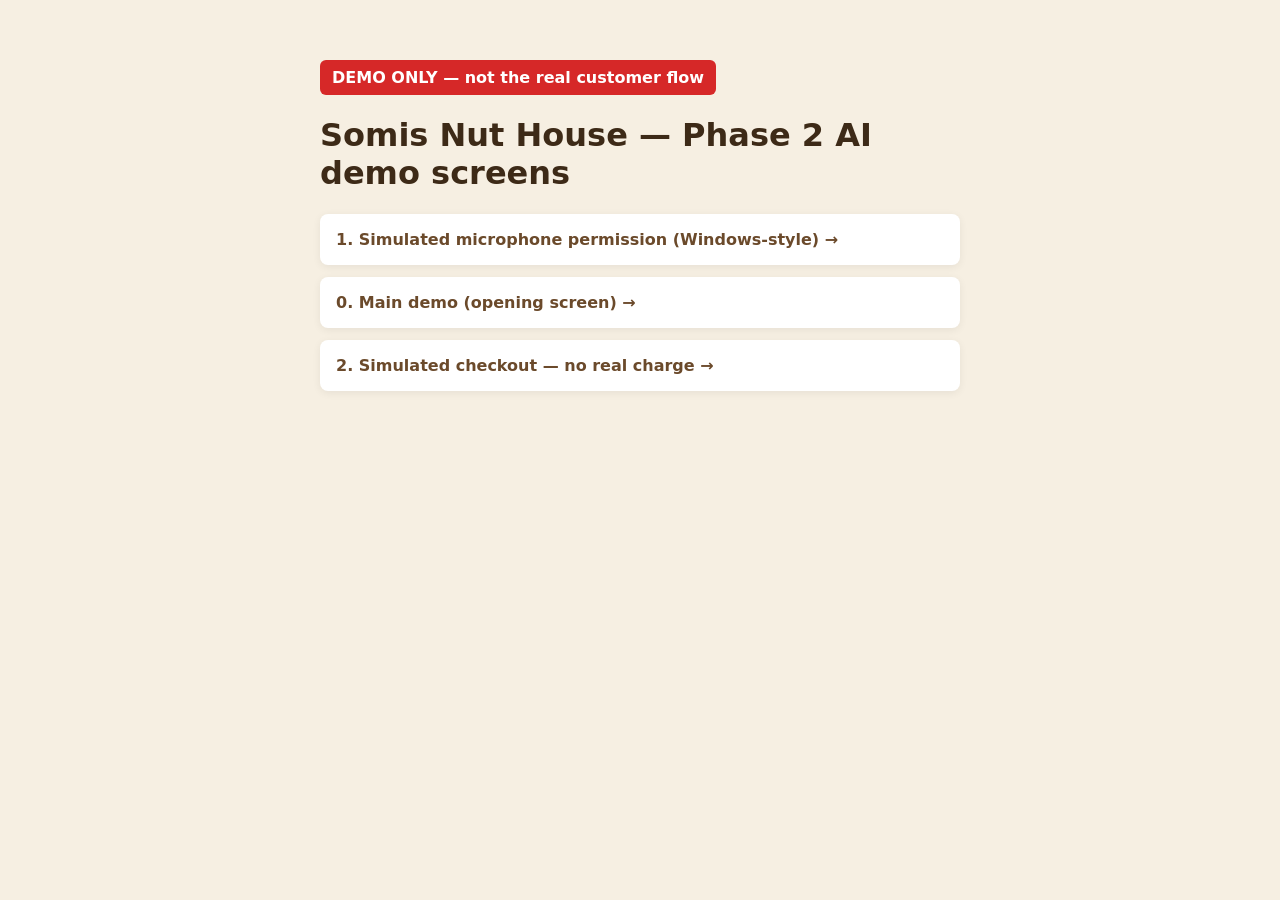
<file: somis-demo/screens.html>
<!DOCTYPE html><html><head><meta charset="utf-8"><title>Somis Nut House – Phase 2 demo screens</title><link rel="icon" href="data:image/svg+xml,%3Csvg xmlns=%22http://www.w3.org/2000/svg%22 viewBox=%220 0 100 100%22%3E%3Ctext y=%22.9em%22 font-size=%2290%22%3E%F0%9F%90%BF%3C/text%3E%3C/svg%3E">
<style>body{font-family:system-ui,sans-serif;background:#f6efe2;color:#3d2a17;max-width:640px;margin:60px auto;padding:0 16px}a{display:block;background:#fff;padding:16px;margin:12px 0;border-radius:8px;color:#6b4a2b;font-weight:600;text-decoration:none;box-shadow:0 2px 8px #0001}.b{background:#d62828;color:#fff;padding:8px 12px;border-radius:6px;display:inline-block;font-weight:700}</style></head><body>
<span class="b">DEMO ONLY — not the real customer flow</span>
<h1>Somis Nut House — Phase 2 AI demo screens</h1>
<a href="mic-permission.html">1. Simulated microphone permission (Windows-style) →</a>
<a href="index.html">0. Main demo (opening screen) →</a><a href="payment.html">2. Simulated checkout — no real charge →</a>
</body></html>
</file>
<file: somis-demo/demo.css>
*{box-sizing:border-box}body{margin:0;font-family:system-ui,sans-serif;background:#f6efe2;color:#3d2a17}
.badge{position:fixed;top:10px;right:10px;background:#d62828;color:#fff;font-weight:700;padding:6px 12px;border-radius:6px;z-index:99;font-size:13px}
a{color:#6b4a2b}button,.btn{background:#6b4a2b;color:#fff;border:0;border-radius:8px;padding:10px 16px;font-size:15px;cursor:pointer;text-decoration:none;display:inline-block}
button.alt{background:#fff;color:#6b4a2b;border:1px solid #6b4a2b}
.wrap{max-width:1000px;margin:0 auto;padding:24px 16px}
.card{background:#fff;border-radius:10px;padding:14px;box-shadow:0 2px 8px #0001}
.grid{display:grid;grid-template-columns:repeat(auto-fill,minmax(210px,1fr));gap:14px}
.ph{height:120px;border-radius:8px;background:repeating-linear-gradient(45deg,#e6d3b0,#e6d3b0 10px,#efe0c4 10px,#efe0c4 20px);display:flex;align-items:center;justify-content:center;color:#8a6a45;font-size:12px;overflow:hidden}
.ph img{width:100%;height:100%;object-fit:cover}
select,input,textarea{padding:7px;border:1px solid #c9b48f;border-radius:6px;font-size:14px;max-width:100%}
/* squirrel placeholder; mouth toggled by .talking or setMouth() */
.squirrel{width:150px;height:170px;position:relative}
.squirrel .body{position:absolute;bottom:0;left:25px;width:90px;height:110px;background:#a0612e;border-radius:50% 50% 40% 40%}
.squirrel .tail{position:absolute;bottom:10px;left:90px;width:60px;height:130px;background:#b8743a;border-radius:50% 50% 50% 10%}
.squirrel .head{position:absolute;top:0;left:30px;width:80px;height:70px;background:#a0612e;border-radius:50%}
.squirrel .ear{position:absolute;top:-10px;width:20px;height:28px;background:#8a4f22;border-radius:50% 50% 0 0}
.squirrel .eye{position:absolute;top:24px;width:9px;height:9px;background:#222;border-radius:50%}
.squirrel .mouth{position:absolute;top:46px;left:31px;width:18px;height:3px;background:#3a1a08;border-radius:9px;transition:height .06s}
.squirrel .mouth.open{height:12px}
</file>
